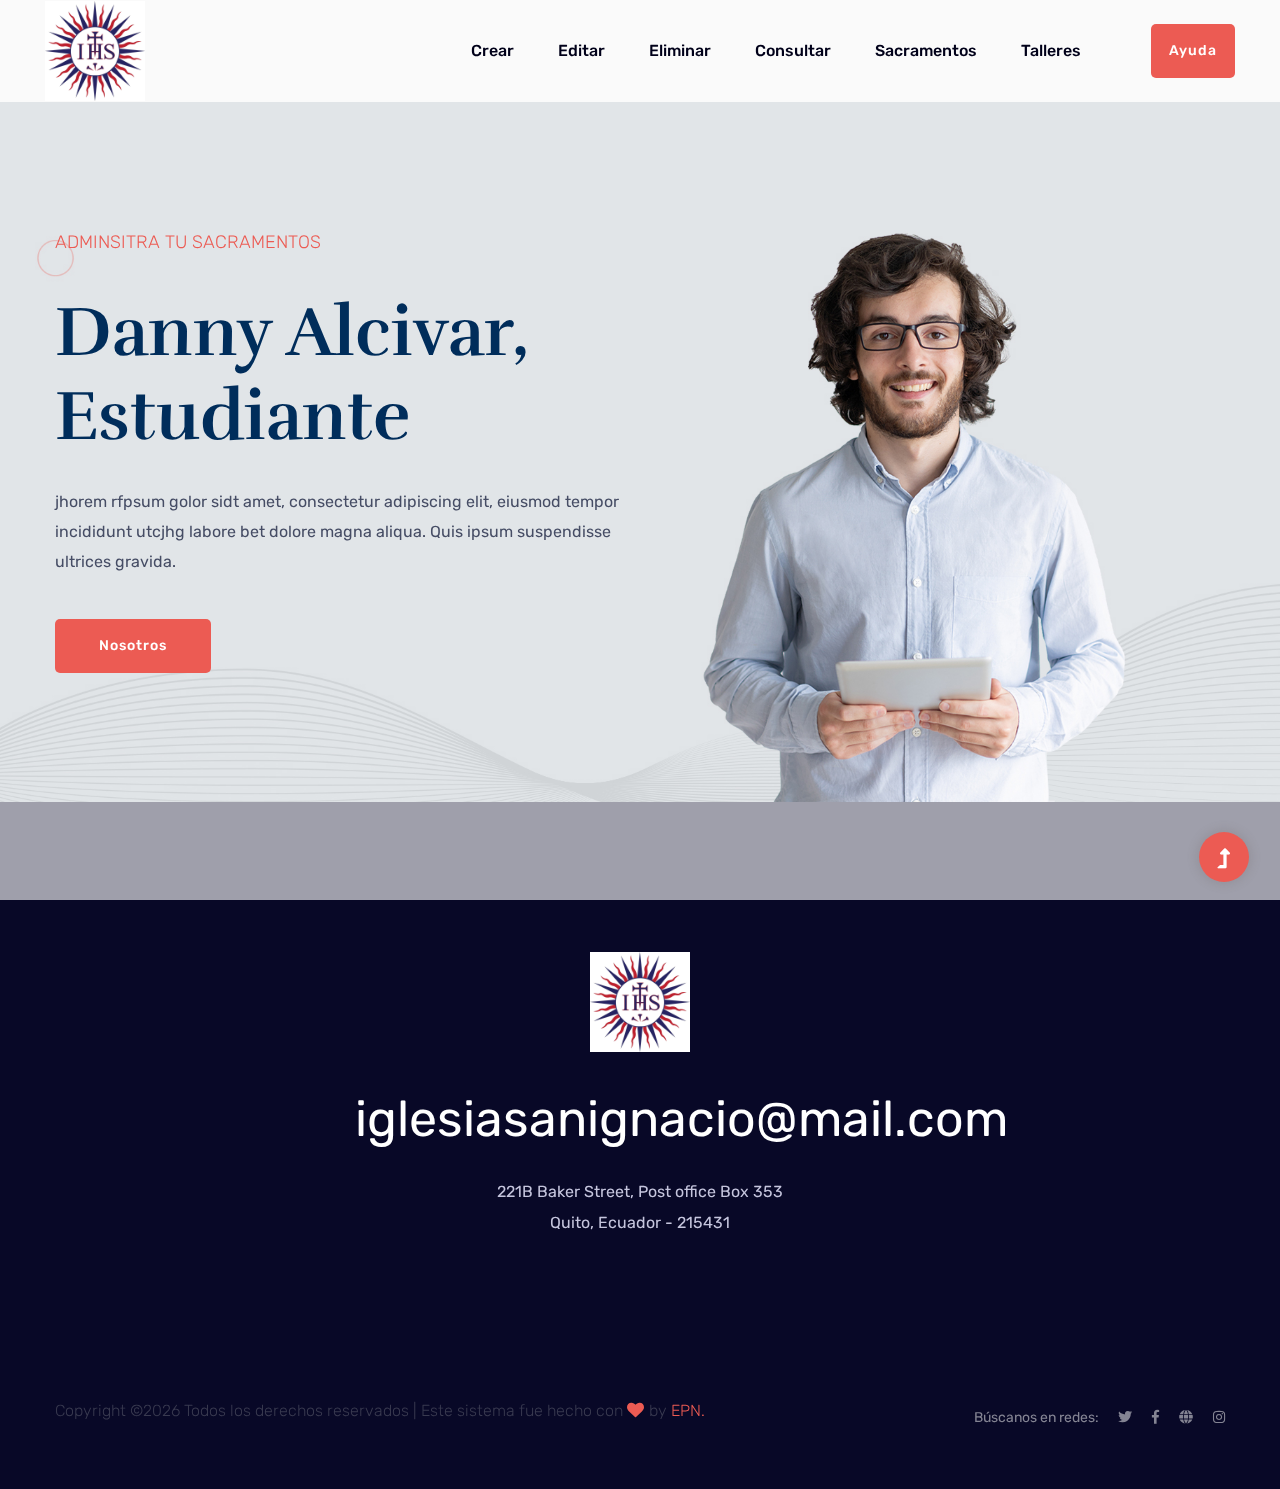
<file: Front-End/index.html>
<!doctype html>
<html class="no-js" lang="zxx">
    <head>
        <meta charset="utf-8">
        <meta http-equiv="x-ua-compatible" content="ie=edge">
        <title>San Ignacio Loyola  </title>
        <meta name="description" content="">
        <meta name="viewport" content="width=device-width, initial-scale=1">

        <!--Icono-->
		<link rel="shortcut icon" type="image/x-icon" href="assets/img/favicon.ico">

		<!-- CSS  -->
            <link rel="stylesheet" href="assets/css/bootstrap.min.css">
            <link rel="stylesheet" href="assets/css/animate.min.css">
            <link rel="stylesheet" href="assets/css/fontawesome-all.min.css">
            <link rel="stylesheet" href="assets/css/slick.css">
            <link rel="stylesheet" href="assets/css/style.css">
   </head>

   <body>
    <!-- Cargando... -->
    <div id="preloader-active">
        <div class="preloader d-flex align-items-center justify-content-center">
            <div class="preloader-inner position-relative">
                <div class="preloader-circle"></div>
                <div class="preloader-img pere-text">
                    <img src="assets/img/logo/loder.jpg" alt="">
                </div>
            </div>
        </div>
    </div>
    <!-- Preloader Start -->
    <header>
        <!-- Barra de títulos  -->
        <div class="header-area">
                <div class="main-header  header-sticky">
                    <div class="container-fluid">
                        <div class="row align-items-center">
                            <!-- Logo -->
                            <div class="col-xl-2 col-lg-2 col-md-1">
                                <div class="logo">
                                    <a href="index.html"><img src="assets/img/logo/logo.jpg" alt="" style="width: 100px; height: auto;"></a>
                                </div>
                            </div>
                            <div class="col-xl-10 col-lg-10 col-md-10">
                                <div class="menu-main d-flex align-items-center justify-content-end">
                                    <!-- Menu -->
                                    <div class="main-menu f-right d-none d-lg-block">
                                        <nav> 
                                            <ul id="navigation">
                                                <li><a href="#">Crear</a>
                                                    <ul class="submenu">
                                                        <li><a href="form_2-Crear-Funcionario.html">Funcionario</a></li>
                                                        <li><a href="form_1-Crear-Estudiante.html">Alumno</a></li>
                                                        <li><a href="index.html">Sacramento</a></li>
                                                        <li><a href="index.html">Taller</a></li>
                                                    </ul>
                                                </li>
                                                <li><a href="#">Editar</a>
                                                    <ul class="submenu">
                                                        <li><a href="form_2-Edit-Funcionario.html">Funcionario</a></li>
                                                        <li><a href="form_1-Edit-Estudiante.html">Alumno</a></li>
                                                        <li><a href="index.html">Sacramento</a></li>
                                                        <li><a href="index.html">Taller</a></li>
                                                    </ul>
                                                </li>
                                                <li><a href="#">Eliminar</a>
                                                    <ul class="submenu">
                                                        <li><a href="form_2-Eliminar-Funcionario.html">Funcionario</a></li>
                                                        <li><a href="form_1-Eliminar-Estudiante.html">Alumno</a></li>
                                                        <li><a href="index.html">Sacramento</a></li>
                                                        <li><a href="index.html">Taller</a></li>
                                                    </ul>
                                                </li>
                                                <li><a href="#">Consultar</a>
                                                    <ul class="submenu">
                                                        <li><a href="form_2-Consultar-Funcionario.html">Funcionario</a></li>
                                                        <li><a href="form_1-Consultar-Estudiante.html">Alumno</a></li>
                                                        <li><a href="index.html">Sacramento</a></li>
                                                        <li><a href="index.html">Taller</a></li>
                                                    </ul>
                                                </li>
                                                
                                                <li><a href="#">Sacramentos</a>
                                                    <ul class="submenu">
                                                        <li><a href="form_Bautizo.html">Bautizo</a></li>
                                                        <li><a href="index.html">Catequesis</a></li>
                                                        <li><a href="index.html">Confirmación</a></li>
                                                        <li><a href="index.html">Matrimonio</a></li>
                                                    </ul>
                                                </li>
                                                <li><a href="#">Talleres</a>
                                                    <ul class="submenu">
                                                        <li><a href="index.html">Álgebra</a></li>
                                                        <li><a href="index.html">Inglés</a></li>
                                                        <li><a href="index.html">Física</a></li>
                                                        <li><a href="index.html">Música</a></li>
                                                    </ul>
                                                </li>
                                            </ul>
                                        </nav>
                                    </div>
                                    <div class="header-right-btn f-right d-none d-xl-block ml-20">
                                        <a href="login.html" class="btn header-btn">Ayuda</a>
                                    </div>
                                </div>
                            </div>   
                        </div>
                    </div>
                </div>
        </div>
        <!-- Header End -->
    </header>

    <main>

        <!-- slider Area Start-->
        <div class="slider-area ">
            <div class="slider-active">
                <!-- Single Slider -->
                <div class="single-slider slider-height d-flex align-items-center">
                    <div class="container">
                        <div class="row">
                            <div class="col-xl-6 col-lg-6 col-md-8">
                                <div class="hero__caption">
                                    <span data-animation="fadeInUp" data-delay=".4s">Adminsitra tu sacramentos</span>
                                    <h1 data-animation="fadeInUp" data-delay=".6s">Danny Alcivar, Estudiante</h1>
                                    <P data-animation="fadeInUp" data-delay=".8s" >jhorem rfpsum golor sidt amet, consectetur adipiscing elit, eiusmod tempor incididunt utcjhg labore bet dolore magna aliqua. Quis ipsum suspendisse ultrices gravida.</P>
                                    <!-- Hero-btn -->
                                    <div class="hero__btn">
                                        <a href="http://www.sanignacioloyola.com/index.php" class="btn hero-btn"  data-animation="fadeInLeft" data-delay=".8s">Nosotros</a>
                                    </div>
                                </div>
                            </div>
                        </div>
                    </div>
                </div>
                <!-- Single Slider -->
                <div class="single-slider slider-height2  d-flex align-items-center">
                    <div class="container">
                        <div class="row">
                            <div class="col-xl-6 col-lg-6 col-md-8">
                                <div class="hero__caption">
                                    <span data-animation="fadeInUp" data-delay=".4s">Se parte de nuestra parroquia.</span>
                                    <h1 data-animation="fadeInUp" data-delay=".6s">Iglesia San Ignacio Loyola</h1>
                                    <P data-animation="fadeInUp" data-delay=".8s" >jhorem rfpsum golor sidt amet, consectetur adipiscing elit, eiusmod tempor incididunt utcjhg labore bet dolore magna aliqua. Quis ipsum suspendisse ultrices gravida.</P>
                                    <!-- Hero-btn -->
                                    <div class="hero__btn">
                                        <a href="http://www.sanignacioloyola.com/index.php" class="btn hero-btn"  data-animation="fadeInLeft" data-delay=".8s">Nosotros</a>
                                    </div>
                                </div>
                            </div>
                        </div>
                    </div>
                </div>
            </div>
        </div>
        <!-- slider Area End-->

      
 

    </main>
    <footer>
        <!-- Footer Start-->
        <div class="footer-area">
            <div class="container">
               <div class="footer-top footer-padding">
                   <div class="row justify-content-center">
                       <div class="col-lg-6">
                            <div class="footer-top-cap text-center">
                                <img src="assets/img/logo/logo.jpg" alt="" style="width: 100px; height: auto;">
                                <span><a href="#">iglesiasanignacio@mail.com</a></span>
                                <p>221B Baker Street, Post office Box 353 </p>
                                <p>Quito, Ecuador - 215431</p>
                            </div>
                       </div>
                   </div>
               </div>
                <div class="footer-bottom">
                    <div class="row d-flex justify-content-between align-items-center">
                        <div class="col-xl-9 col-lg-8">
                            <div class="footer-copy-right">
                                <p><!-- Link back to Colorlib can't be removed. Template is licensed under CC BY 3.0. -->
  Copyright &copy;<script>document.write(new Date().getFullYear());</script> Todos los derechos reservados | Este sistema fue hecho con <i class="fa fa-heart" aria-hidden="true"></i> by <a href="https://www.epn.edu.ec/" target="_blank">EPN.</a>
  <!-- Link back to Colorlib can't be removed. Template is licensed under CC BY 3.0. --></p>
                            </div>
                        </div>
                        <div class="col-xl-3 col-lg-4">
                            <!-- Footer Social -->
                            <div class="footer-social f-right">
                                <a>Búscanos en redes: </a>
                                <a href="#"><i class="fab fa-twitter"></i></a>
                                <a href="#"><i class="fab fa-facebook-f"></i></a>
                                <a href="#"><i class="fas fa-globe"></i></a>
                                <a href="#"><i class="fab fa-instagram"></i></a>
                            </div>
                        </div>
                    </div>
               </div>
            </div>
        </div>
        <!-- Footer End-->
    </footer>
    <!-- Scroll Up -->
    <div id="back-top" >
        <a title="Go to Top" href="#"> <i class="fas fa-level-up-alt"></i></a>
    </div>

    <!-- JS here -->
		<!-- All JS Custom Plugins Link Here here -->
        <script src="./assets/js/vendor/modernizr-3.5.0.min.js"></script>
		<!-- Jquery, Popper, Bootstrap -->
		<script src="./assets/js/vendor/jquery-1.12.4.min.js"></script>
        <script src="./assets/js/popper.min.js"></script>
        <script src="./assets/js/bootstrap.min.js"></script>
	    <!-- Jquery Mobile Menu -->
        <script src="./assets/js/jquery.slicknav.min.js"></script>

		<!-- Jquery Slick , Owl-Carousel Plugins -->
        <script src="./assets/js/owl.carousel.min.js"></script>
        <script src="./assets/js/slick.min.js"></script>
		<!-- One Page, Animated-HeadLin -->
        <script src="./assets/js/wow.min.js"></script>
		<script src="./assets/js/animated.headline.js"></script>
        <script src="./assets/js/jquery.magnific-popup.js"></script>

		<!-- Nice-select, sticky -->
        <script src="./assets/js/jquery.nice-select.min.js"></script>
		<script src="./assets/js/jquery.sticky.js"></script>
        
        <!-- contact js -->
        <script src="./assets/js/contact.js"></script>
        <script src="./assets/js/jquery.form.js"></script>
        <script src="./assets/js/jquery.validate.min.js"></script>
        <script src="./assets/js/mail-script.js"></script>
        <script src="./assets/js/jquery.ajaxchimp.min.js"></script>
        
		<!-- Jquery Plugins, main Jquery -->	
        <script src="./assets/js/plugins.js"></script>
        <script src="./assets/js/main.js"></script>
        
    </body>
</html>
</file>
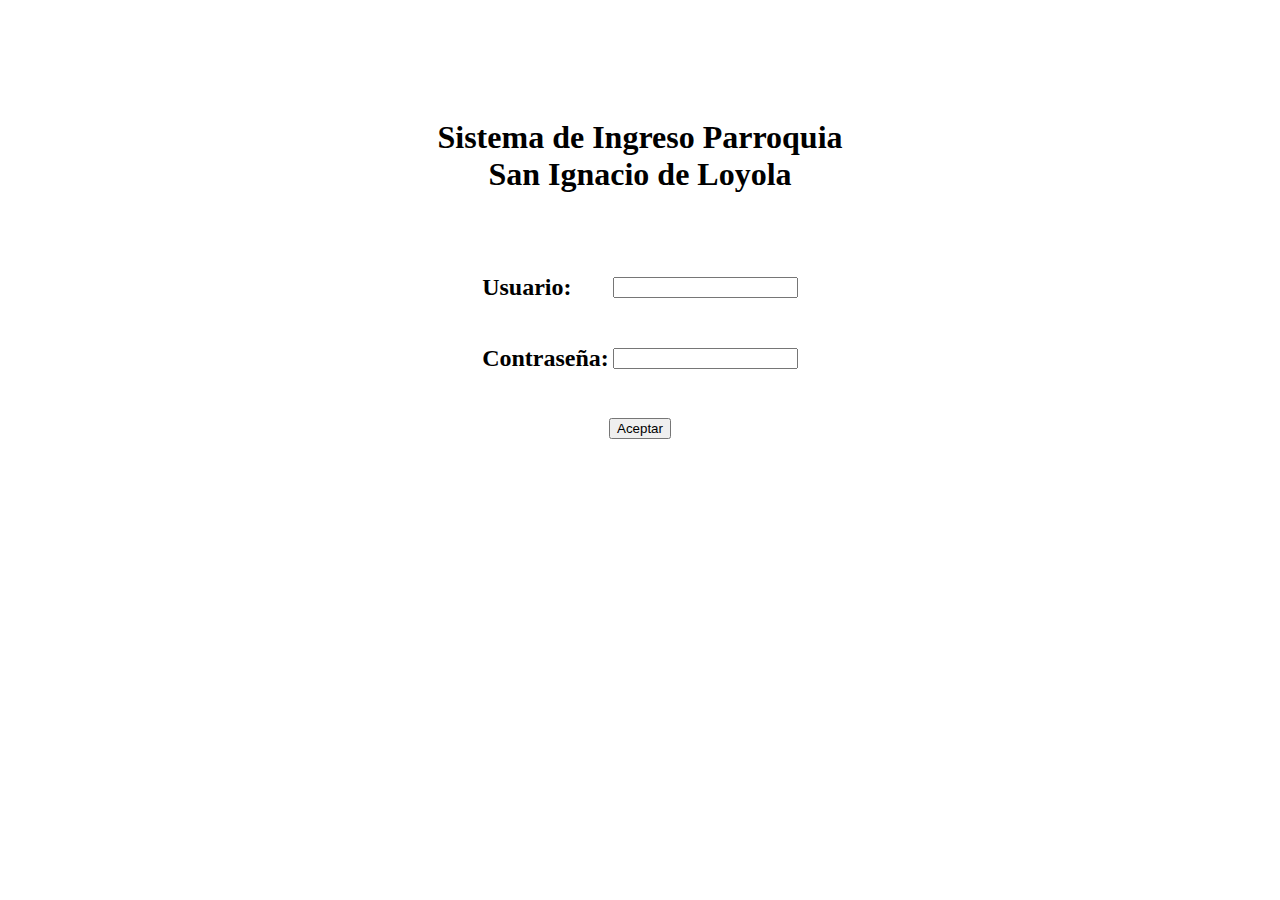
<file: formulario1.html>
<!doctype html>
<html>
<head>
<meta charset="utf-8">
<title>Documento sin título</title>
<style>
	h1{
		text-align:center;
	}


	.validado{
		font-size:18px;
		color:#0C3;
		font-weight:bold;
	}


</style>
</head>
<body>
<br>
<br>
<br>
<br>
<br>
<center>
<h1>Sistema de Ingreso Parroquia <br>
San Ignacio de Loyola</h1>
</center>
<br>
<form action="validacion.php" method="post" name="datos_usuario" id="datos_usuario">
  <table width="15%" align="center">
    <tr>
      <td><h2>Usuario:</h2></td>
      <td><label for="nombre_usuario"></label>
      <input type="text" name="nombre_usuario" id="nombre_usuario"></td>
    </tr>
    <tr>
      <td><h2>Contraseña:</h2></td>
      <td><label for="edad_usuario"></label>
      <input type="text" name="edad_usuario" id="edad_usuario"></td>
    </tr>
<br>
    <tr>
      <td>&nbsp;</td>
      <td>&nbsp;</td>
    </tr>
    <tr>
      <td colspan="2" align="center"><input type="submit" name="enviando" id="enviando" value="Aceptar"></td>
    </tr>
  </table>
</form>



</body>
</html>
</file>
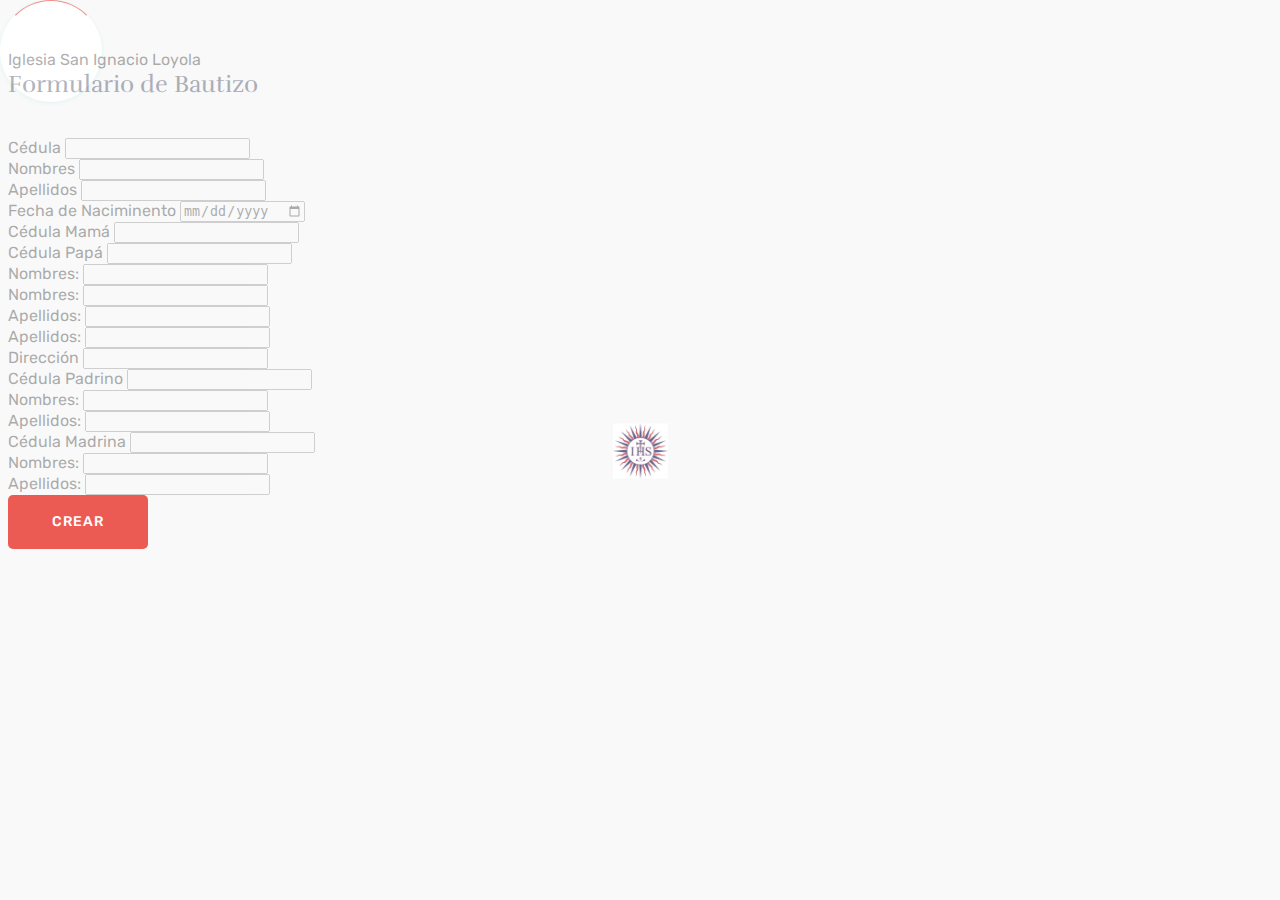
<file: Front-End/form_Bautizo.html>
<!DOCTYPE html>
<html lang="en">
<head>
    <meta charset="UTF-8">
    <meta name="viewport" content="width=device-width, initial-scale=1.0">
    <title>HOME</title>

    <!--Boostrap css-->
    <script src="jquery.js"></script>
    <link rel="stylesheet" href="assets/css/style.css">
    <link rel="stylesheet" href="https://stackpath.bootstrapcdn.com/bootstrap/4.5.0/css/bootstrap.min.css" integrity="sha384-9aIt2nRpC12Uk9gS9baDl411NQApFmC26EwAOH8WgZl5MYYxFfc+NcPb1dKGj7Sk" crossorigin="anonymous">
</head>
<body>


    <div id="preloader-active">
        <div class="preloader d-flex align-items-center justify-content-center">
            <div class="preloader-inner position-relative">
                <div class="preloader-circle"></div>
                <div class="preloader-img pere-text">
                    <img src="assets/img/logo/loder.jpg" alt="">
                </div>
            </div>
        </div>
      </div>


    <div class="container" style="margin-top: 50px; margin-bottom: 50px;" id="sala">

        <div>Iglesia San Ignacio Loyola</div>
        <div><h2>Formulario de Bautizo</h2></div>
        <br>

        <!--Inicio -->
        <form class="was-validated">
            <div class="form-row">
             
                <div class="form-group col-md-6">
                    <label for="validationCI">Cédula</label>
                    <input class="form-control is-invalid"  type="text" id="validationCI" required></input>    

                    <div class="form-row">
                        <!--Nombre-->
                        <div class="form-group col-md-6" style="margin-bottom: 0px;">
                                <label for="inputName">Nombres</label>
                                <input type="text" class="form-control" id="inputName" required>
                        </div>
                        <!--Apellido-->
                        <div class="form-group col-md-6" style="margin-bottom: 0px;">
                            <label for="inputlastName">Apellidos</label>
                            <input type="email" class="form-control" id="inputlastName" required>
                        </div>
                
                        <!--Fecha de Naciminento-->
                        <div class="form-group col" style="margin-bottom: 0px;">
                            <label for="inputFecha">Fecha de Naciminento</label>
                            <input type="date" class="form-control" id="inputFecha" required>
                        </div>

                    </div>

                </div>

                <div class="form-group col-md-6">
                    <div class="row">
                        <div class="col">
                            <label for="validationCI">Cédula Mamá</label>
                            <input class="form-control is-invalid"  type="text" id="validationCI" required></input>            
                        </div>
                        <div class="col">
                            <label for="validationCI">Cédula Papá</label>
                            <input class="form-control is-invalid"  type="text" id="validationCI" required></input>    
                        </div>
                    </div>
                    <div class="row">
                        <div class="col">
                            <label for="validationCI">Nombres: </label>
                            <input class="form-control is-invalid"  type="text" id="validationCI" required></input>            
                        </div>
                        <div class="col">
                            <label for="validationCI">Nombres: </label>
                            <input class="form-control is-invalid"  type="text" id="validationCI" required></input>    
                        </div>
                    </div>
                    <div class="row">
                        <div class="col">
                            <label for="validationCI">Apellidos: </label>
                            <input class="form-control is-invalid"  type="text" id="validationCI" required></input>            
                        </div>
                        <div class="col">
                            <label for="validationCI">Apellidos: </label>
                            <input class="form-control is-invalid"  type="text" id="validationCI" required></input>    
                        </div>
                    </div>
                  
                    
                </div>
               
            </div>

            
            <div class="row">
                <!--Dirección-->
                <div class="form-group col">
                    <label for="validationDIR">Dirección</label>
                    <input class="form-control is-invalid"  type="text" id="validationDIR" required></input>    
                </div>
            </div>

            <div class="form-row">
            <!--Cedula Padrino -->
            <div class="form-group col-md-4">
                <label for="inputState">Cédula Padrino</label>
                <input type="text" class="form-control is-invalid" id="inputState" required>
            </div>
            
             <!--Nombre Padrino-->
              <div class="form-group col-md-4">
                <label for="inputProfes">Nombres:</label>
                <input type="text" class="form-control is-invalid" id="inputProfes" required>
              </div>

            <!--Apellidos Padrino-->
              <div class="form-group col-md-4">
                <label for="inputProfes">Apellidos:</label>
                <input type="text" class="form-control is-invalid" id="inputProfes" required>
              </div>

            </div>

             <div class="form-row">
            <!--Cedula Padrino -->
            <div class="form-group col-md-4">
                    <label for="inputState">Cédula Madrina</label>
                    <input type="text" class="form-control is-invalid" id="inputState" required>
                </div>
                
                <!--Nombre Padrino-->
                <div class="form-group col-md-4">
                <label for="inputProfes">Nombres:</label>
                <input type="text" class="form-control is-invalid" id="inputProfes" required>
                </div>

            <!--Apellidos Padrino-->
                <div class="form-group col-md-4">
                <label for="inputProfes">Apellidos:</label>
                <input type="text" class="form-control is-invalid" id="inputProfes" required>
                </div>

            </div>
           
            <div class="card-body d-flex justify-content-between align-items-center">
                <button class="btn btn-primary" type="submit">CREAR</button>
            </div>

          </form>

        <!--Fin-->

    
    </div> 



    <!--Boostrap JS-->
    <script src="https://code.jquery.com/jquery-3.5.1.slim.min.js" integrity="sha384-DfXdz2htPH0lsSSs5nCTpuj/zy4C+OGpamoFVy38MVBnE+IbbVYUew+OrCXaRkfj" crossorigin="anonymous"></script>
    <script src="https://cdn.jsdelivr.net/npm/popper.js@1.16.0/dist/umd/popper.min.js" integrity="sha384-Q6E9RHvbIyZFJoft+2mJbHaEWldlvI9IOYy5n3zV9zzTtmI3UksdQRVvoxMfooAo" crossorigin="anonymous"></script>
    <script src="https://stackpath.bootstrapcdn.com/bootstrap/4.5.0/js/bootstrap.min.js" integrity="sha384-OgVRvuATP1z7JjHLkuOU7Xw704+h835Lr+6QL9UvYjZE3Ipu6Tp75j7Bh/kR0JKI" crossorigin="anonymous"></script>

        <!-- Jquery, Popper, Bootstrap -->
    <script src="./assets/js/vendor/jquery-1.12.4.min.js"></script>
    
        <!-- Jquery Plugins, main Jquery -->	
    <script src="./assets/js/main.js"></script>
    
</body>
</html>
</file>
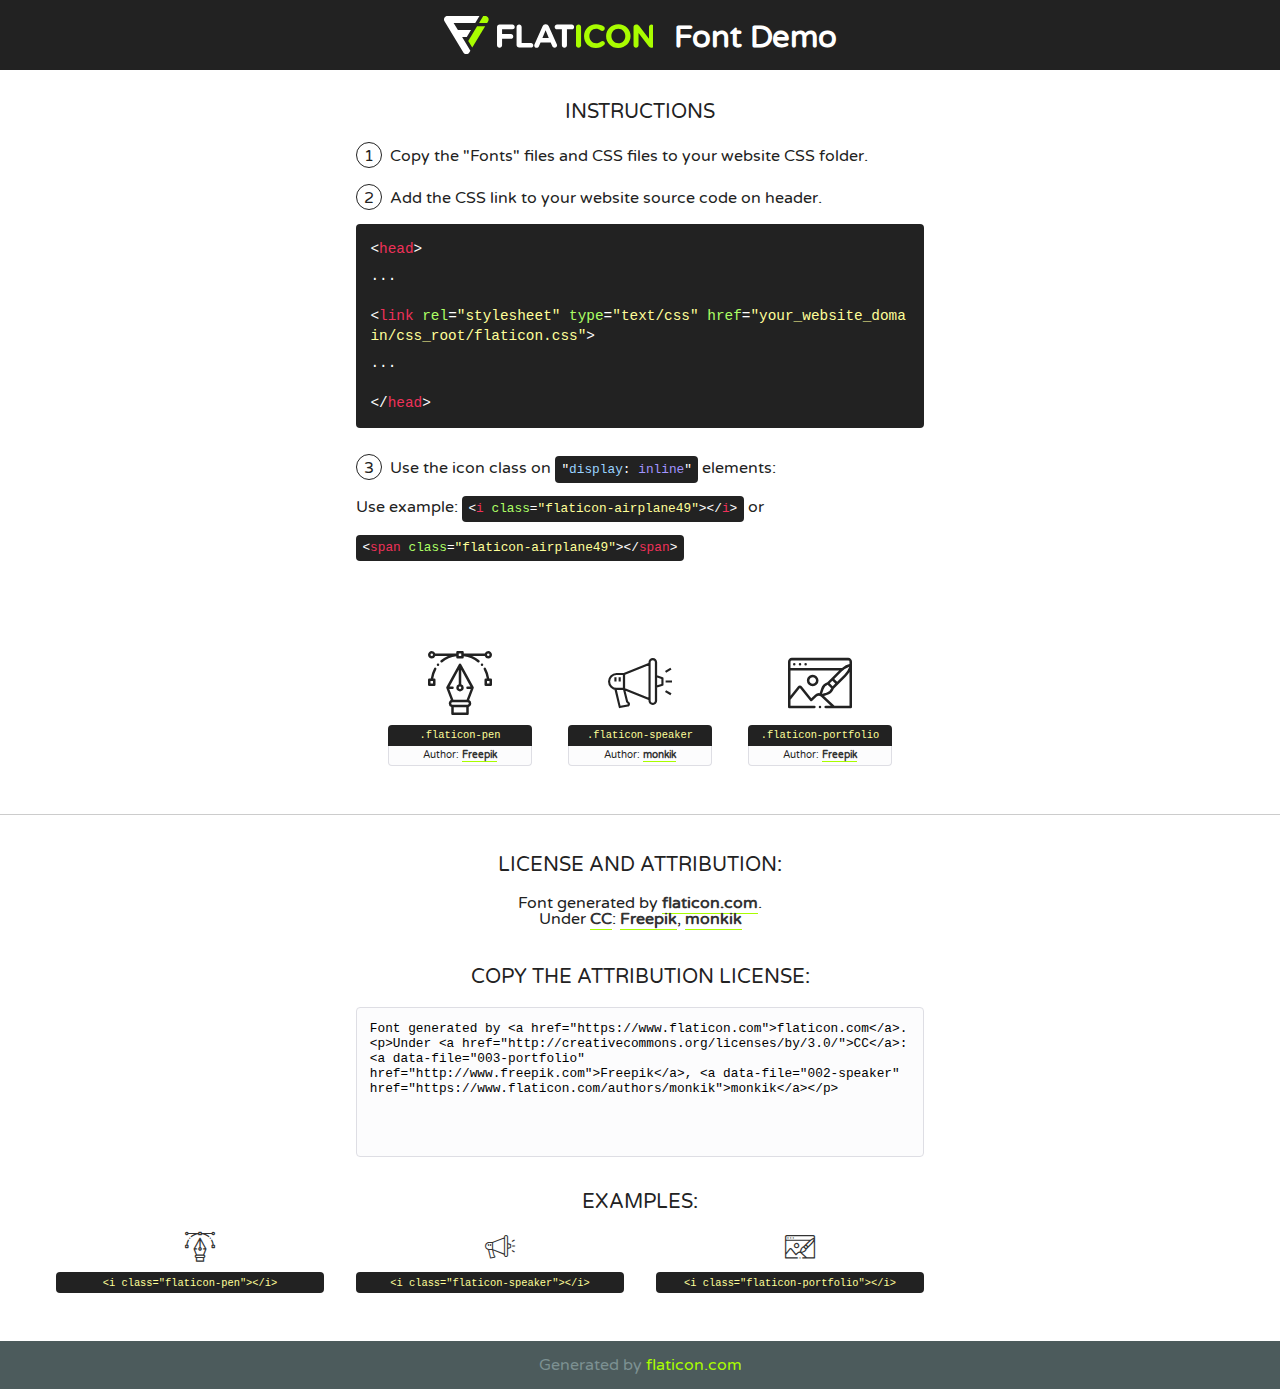
<file: Front-End/assets/fonts/flaticon.html>
<!DOCTYPE html>
<!--
  Flaticon icon font: Flaticon
  Creation date: 30/03/2020 06:48
-->
<html>
<!DOCTYPE html>
<html>

<head>
    <title>Flaticon WebFont</title>
    <link href="http://fonts.googleapis.com/css?family=Varela+Round" rel="stylesheet" type="text/css" />
    <link rel="stylesheet" type="text/css" href="flaticon.css">
    <meta charset="UTF-8">
    <style>
    html, body, div, span, applet, object, iframe,
    h1, h2, h3, h4, h5, h6, p, blockquote, pre,
    a, abbr, acronym, address, big, cite, code,
    del, dfn, em, img, ins, kbd, q, s, samp,
    small, strike, strong, sub, sup, tt, var,
    b, u, i, center,
    dl, dt, dd, ol, ul, li,
    fieldset, form, label, legend,
    table, caption, tbody, tfoot, thead, tr, th, td,
    article, aside, canvas, details, embed, 
    figure, figcaption, footer, header, hgroup, 
    menu, nav, output, ruby, section, summary,
    time, mark, audio, video {
        margin: 0;
        padding: 0;
        border: 0;
        font-size: 100%;
        font: inherit;
        vertical-align: baseline;
    }
    /* HTML5 display-role reset for older browsers */
    article, aside, details, figcaption, figure, 
    footer, header, hgroup, menu, nav, section {
        display: block;
    }
    body {
        line-height: 1;
    }
    ol, ul {
        list-style: none;
    }
    blockquote, q {
        quotes: none;
    }
    blockquote:before, blockquote:after,
    q:before, q:after {
        content: '';
        content: none;
    }
    table {
        border-collapse: collapse;
        border-spacing: 0;
    }
    body {
        font-family: 'Varela Round', Helvetica, Arial, sans-serif;
        font-size: 16px;
        color: #222;
    }
    a {
        color: #333;
        border-bottom: 1px solid #a9fd00;
        font-weight: bold;
        text-decoration: none;
    }
    * {
        -moz-box-sizing: border-box;
        -webkit-box-sizing: border-box;
        box-sizing: border-box;
        margin: 0;
        padding: 0;
    }
    [class^="flaticon-"]:before, [class*=" flaticon-"]:before, [class^="flaticon-"]:after, [class*=" flaticon-"]:after {
        font-family: Flaticon;
        font-size: 30px;
        font-style: normal;
        margin-left: 20px;
        color: #333;
    }
    .wrapper {
        max-width: 600px;
        margin: auto;
        padding: 0 1em;
    }
    .title {
        font-size: 1.25em;
        text-align: center;
        margin-bottom: 1em;
        text-transform: uppercase;
    }
    header {
        text-align: center;
        background-color: #222;
        color: #fff;
        padding: 1em;
    }
    header .logo {
        width: 210px;
        height: 38px;
        display: inline-block;
        vertical-align: middle;
        margin-right: 1em;
        border: none;
    }
    header strong {
        font-size: 1.95em;
        font-weight: bold;
        vertical-align: middle;
        margin-top: 5px;
        display: inline-block;
    }
    .demo {
        margin: 2em auto;
        line-height: 1.25em;
    }
    .demo ul li {
        margin-bottom: 1em;
    }
    .demo ul li .num {
        color: #222;
        border-radius: 20px;
        display: inline-block;
        width: 26px;
        padding: 3px;
        height: 26px;
        text-align: center;
        margin-right: 0.5em;
        border: 1px solid #222;
    }
    .demo ul li code {
        background-color: #222;
        border-radius: 4px;
        padding: 0.25em 0.5em;
        display: inline-block;
        color: #fff;
        font-family: Consolas,Monaco,Lucida Console,Liberation Mono,DejaVu Sans Mono,Bitstream Vera Sans Mono,Courier New, monospace;
        font-weight: lighter;
        margin-top: 1em;
        font-size: 0.8em;
        word-break: break-all;
    }
    .demo ul li code.big {
        padding: 1em;
        font-size: 0.9em;
    }
    .demo ul li code .red {
        color: #EF3159;
    }
    .demo ul li code .green {
        color: #ACFF65;
    }
    .demo ul li code .yellow {
        color: #FFFF99;
    }
    .demo ul li code .blue {
        color: #99D3FF;
    }
    .demo ul li code .purple {
        color: #A295FF;
    }
    .demo ul li code .dots {
        margin-top: 0.5em;
        display: block;
    }
    #glyphs {
        border-bottom: 1px solid #ccc;
        padding: 2em 0;
        text-align: center;
    }
    .glyph {
        display: inline-block;
        width: 9em;
        margin: 1em;
        text-align: center;
        vertical-align: top;
        background: #FFF;
    }
    .glyph .glyph-icon {
        padding: 10px;
        display: block;
        font-family:"Flaticon";
        font-size: 64px;
        line-height: 1;
    }
    .glyph .glyph-icon:before {
        font-size: 64px;
        color: #222;
        margin-left: 0;
    }
    .class-name {
        font-size: 0.65em;
        background-color: #222;
        color: #fff;
        border-radius: 4px 4px 0 0;
        padding: 0.5em;
        color: #FFFF99;
        font-family: Consolas,Monaco,Lucida Console,Liberation Mono,DejaVu Sans Mono,Bitstream Vera Sans Mono,Courier New, monospace;
    }
    .author-name {
        font-size: 0.6em;
        background-color: #fcfcfd;
        border: 1px solid #DEDEE4;
        border-top: 0;
        border-radius: 0 0 4px 4px;
        padding: 0.5em;
    }
    .class-name:last-child {
        font-size: 10px;
        color:#888;
    }
    .class-name:last-child a {
        font-size: 10px;
        color:#555;
    }
    .class-name:last-child a:hover {
        color:#a9fd00;
    }
    .glyph > input {
        display: block;
        width: 100px;
        margin: 5px auto;
        text-align: center;
        font-size: 12px;
        cursor: text;
    }
    .glyph > input.icon-input {
        font-family:"Flaticon";
        font-size: 16px;
        margin-bottom: 10px;
    }
    .attribution .title {
        margin-top: 2em;
    }
    .attribution textarea {
        background-color: #fcfcfd;
        padding: 1em;
        border: none;
        box-shadow: none;
        border: 1px solid #DEDEE4;
        border-radius: 4px;
        resize: none;
        width: 100%;
        height: 150px;
        font-size: 0.8em;
        font-family: Consolas,Monaco,Lucida Console,Liberation Mono,DejaVu Sans Mono,Bitstream Vera Sans Mono,Courier New, monospace;
        -webkit-appearance: none;
    }
    .iconsuse {
        margin: 2em auto;
        text-align: center;
        max-width: 1200px;
    }
    .iconsuse:after {
        content: '';
        display: table;
        clear: both;
    }
    .iconsuse .image {
        float: left;
        width: 25%;
        padding: 0 1em;
    }
    .iconsuse .image p {
        margin-bottom: 1em;
    }
    .iconsuse .image span {
        display: block;
        font-size: 0.65em;
        background-color: #222;
        color: #fff;
        border-radius: 4px;
        padding: 0.5em;
        color: #FFFF99;
        margin-top: 1em;
        font-family: Consolas,Monaco,Lucida Console,Liberation Mono,DejaVu Sans Mono,Bitstream Vera Sans Mono,Courier New, monospace;
    }
    #footer {
        text-align: center;
        background-color: #4C5B5C;
        color: #7c9192;
        padding: 1em;
    }
    #footer a {
        border: none;
        color: #a9fd00;
        font-weight: normal;
    }
    @media (max-width: 960px) {
        .iconsuse .image {
            width: 50%;
        }
    }
    @media (max-width: 560px) {
        .iconsuse .image {
            width: 100%;
        }
    }
    </style>
</head>

<body class="characters-off">

    <header>
        <a href="https://www.flaticon.com" target="_blank" class="logo">
            <svg version="1.1" xmlns="http://www.w3.org/2000/svg" xmlns:xlink="http://www.w3.org/1999/xlink" xmlns:a="http://ns.adobe.com/AdobeSVGViewerExtensions/3.0/" viewBox="0 0 560.875 102.036" enable-background="new 0 0 560.875 102.036" xml:space="preserve">
                <defs>
                </defs>
                <g>
                    <g class="letters">
                        <path fill="#ffffff" d="M141.596,29.675c0-3.777,2.985-6.767,6.764-6.767h34.438c3.426,0,6.15,2.728,6.15,6.15
                        c0,3.43-2.724,6.149-6.15,6.149h-27.674v13.091h23.719c3.429,0,6.151,2.724,6.151,6.15c0,3.43-2.723,6.149-6.151,6.149h-23.719
                        v17.574c0,3.773-2.986,6.761-6.764,6.761c-3.779,0-6.764-2.989-6.764-6.761V29.675z"></path>
                        <path fill="#ffffff" d="M193.844,29.149c0-3.781,2.985-6.767,6.764-6.767c3.776,0,6.763,2.985,6.763,6.767v42.957h25.039
                        c3.426,0,6.149,2.726,6.149,6.153c0,3.425-2.723,6.15-6.149,6.15h-31.802c-3.779,0-6.764-2.986-6.764-6.768V29.149z"></path>
                        <path fill="#ffffff" d="M241.891,75.71l21.438-48.407c1.492-3.341,4.215-5.357,7.906-5.357h0.792
                        c3.686,0,6.323,2.017,7.815,5.357l21.439,48.407c0.436,0.967,0.701,1.845,0.701,2.723c0,3.602-2.809,6.501-6.414,6.501
                        c-3.161,0-5.269-1.845-6.499-4.655l-4.132-9.661h-27.059l-4.301,10.102c-1.144,2.631-3.426,4.214-6.237,4.214
                        c-3.517,0-6.24-2.81-6.24-6.325C241.1,77.64,241.451,76.677,241.891,75.71z M279.932,58.666l-8.521-20.297l-8.526,20.297H279.932
                        z"></path>
                        <path fill="#ffffff" d="M314.864,35.387H301.86c-3.429,0-6.239-2.813-6.239-6.238c0-3.429,2.811-6.24,6.239-6.24h39.533
                        c3.426,0,6.237,2.811,6.237,6.24c0,3.425-2.811,6.238-6.237,6.238h-13.001v42.785c0,3.773-2.99,6.761-6.764,6.761
                        c-3.779,0-6.764-2.989-6.764-6.761V35.387z"></path>
                        <path fill="#A9FD00" d="M352.615,29.149c0-3.781,2.985-6.767,6.767-6.767c3.774,0,6.761,2.985,6.761,6.767v49.024
                        c0,3.773-2.987,6.761-6.761,6.761c-3.781,0-6.767-2.989-6.767-6.761V29.149z"></path>
                        <path fill="#A9FD00" d="M374.132,53.836v-0.179c0-17.481,13.178-31.801,32.065-31.801c9.22,0,15.459,2.458,20.557,6.238
                        c1.402,1.054,2.637,2.985,2.637,5.357c0,3.692-2.985,6.59-6.681,6.59c-1.845,0-3.071-0.702-4.044-1.319
                        c-3.776-2.813-7.729-4.393-12.562-4.393c-10.364,0-17.831,8.611-17.831,19.154v0.173c0,10.542,7.291,19.329,17.831,19.329
                        c5.715,0,9.492-1.756,13.359-4.834c1.049-0.874,2.458-1.491,4.039-1.491c3.429,0,6.325,2.813,6.325,6.236
                        c0,2.106-1.056,3.78-2.282,4.834c-5.539,4.834-12.036,7.733-21.878,7.733C387.572,85.464,374.132,71.493,374.132,53.836z"></path>
                        <path fill="#A9FD00" d="M433.009,53.836v-0.179c0-17.481,13.79-31.801,32.766-31.801c18.981,0,32.592,14.143,32.592,31.628v0.173
                        c0,17.483-13.785,31.807-32.769,31.807C446.625,85.464,433.009,71.32,433.009,53.836z M484.224,53.836v-0.179
                        c0-10.539-7.725-19.326-18.626-19.326c-10.893,0-18.449,8.611-18.449,19.154v0.173c0,10.542,7.73,19.329,18.626,19.329
                        C476.676,72.986,484.224,64.378,484.224,53.836z"></path>
                        <path fill="#A9FD00" d="M506.233,29.321c0-3.774,2.99-6.763,6.767-6.763h1.401c3.252,0,5.183,1.583,7.029,3.953l26.093,34.265
                        V29.059c0-3.692,2.99-6.677,6.681-6.677c3.683,0,6.671,2.985,6.671,6.677v48.934c0,3.78-2.987,6.765-6.764,6.765h-0.436
                        c-3.257,0-5.188-1.581-7.034-3.953l-27.056-35.492v32.944c0,3.687-2.985,6.676-6.678,6.676c-3.683,0-6.673-2.989-6.673-6.676
                        V29.321z"></path>
                    </g>
                    <g class="insignia">
                        <path fill="#ffffff" d="M48.372,56.137h12.517l11.156-18.537H37.186L25.688,18.539h57.825L94.668,0H9.271
                        C5.925,0,2.842,1.801,1.198,4.716c-1.644,2.907-1.593,6.482,0.134,9.343l50.38,83.501c1.678,2.781,4.689,4.476,7.938,4.476
                        c3.246,0,6.257-1.695,7.935-4.476l2.898-4.804L48.372,56.137z"></path>
                        <g class="i">
                            <path fill="#A9FD00" d="M93.575,18.539h0.031v0.004l21.652,0.004l2.705-4.488c1.727-2.861,1.778-6.436,0.133-9.343
                            C116.454,1.801,113.371,0,110.026,0h-5.294L93.575,18.539z"></path>
                            <polygon fill="#A9FD00" points="88.291,27.356 64.725,66.486 75.519,84.404 109.942,27.356"></polygon>
                        </g>
                    </g>
                </g>
            </svg>
        </a>
        <strong>Font Demo</strong>
    </header>


    <section class="demo wrapper">

        <p class="title">Instructions</p>

        <ul>
            <li>
                <span class="num">1</span>Copy the "Fonts" files and CSS files to your website CSS folder.
            </li>
            <li>
                <span class="num">2</span>Add the CSS link to your website source code on header.
                <code class="big">
                    &lt;<span class="red">head</span>&gt;
                    <br/><span class="dots">...</span>
                    <br/>&lt;<span class="red">link</span> <span class="green">rel</span>=<span class="yellow">"stylesheet"</span> <span class="green">type</span>=<span class="yellow">"text/css"</span> <span class="green">href</span>=<span class="yellow">"your_website_domain/css_root/flaticon.css"</span>&gt;
                    <br/><span class="dots">...</span>
                    <br/>&lt;/<span class="red">head</span>&gt;
                </code>
            </li>

            <li>
                <p>
                    <span class="num">3</span>Use the icon class on <code>"<span class="blue">display</span>:<span class="purple"> inline</span>"</code> elements:
                    <br />
                    Use example: <code>&lt;<span class="red">i</span> <span class="green">class</span>=<span class="yellow">&quot;flaticon-airplane49&quot;</span>&gt;&lt;/<span class="red">i</span>&gt;</code> or <code>&lt;<span class="red">span</span> <span class="green">class</span>=<span class="yellow">&quot;flaticon-airplane49&quot;</span>&gt;&lt;/<span class="red">span</span>&gt;</code>
            </li>
        </ul>

    </section>




   <section id="glyphs">          
    
      
        <div class="glyph"><div class="glyph-icon flaticon-pen"></div>
            <div class="class-name">.flaticon-pen</div>
            <div class="author-name">Author: <a data-file="001-pen" href="http://www.freepik.com">Freepik</a> </div> 
        </div>        
        
        <div class="glyph"><div class="glyph-icon flaticon-speaker"></div>
            <div class="class-name">.flaticon-speaker</div>
            <div class="author-name">Author: <a data-file="002-speaker" href="https://www.flaticon.com/authors/monkik">monkik</a> </div> 
        </div>        
        
        <div class="glyph"><div class="glyph-icon flaticon-portfolio"></div>
            <div class="class-name">.flaticon-portfolio</div>
            <div class="author-name">Author: <a data-file="003-portfolio" href="http://www.freepik.com">Freepik</a> </div> 
        </div>        
        

    </section>



    <section class="attribution wrapper"   style="text-align:center;">

      <div class="title">License and attribution:</div><div class="attrDiv">Font generated by <a href="https://www.flaticon.com">flaticon.com</a>. <div><p>Under <a href="http://creativecommons.org/licenses/by/3.0/">CC</a>: <a data-file="003-portfolio" href="http://www.freepik.com">Freepik</a>, <a data-file="002-speaker" href="https://www.flaticon.com/authors/monkik">monkik</a></p>  </div>
      </div>
      <div class="title">Copy the Attribution License:</div>

    <textarea onclick="this.focus();this.select();">Font generated by &lt;a href=&quot;https://www.flaticon.com&quot;&gt;flaticon.com&lt;/a&gt;. <p>Under <a href="http://creativecommons.org/licenses/by/3.0/">CC</a>: <a data-file="003-portfolio" href="http://www.freepik.com">Freepik</a>, <a data-file="002-speaker" href="https://www.flaticon.com/authors/monkik">monkik</a></p>  
     </textarea>

    </section>

    <section class="iconsuse">

          <div class="title">Examples:</div>            
             
            <div class="image">
                <p>
                    <i class="glyph-icon flaticon-pen"></i> 
                    <span>&lt;i class=&quot;flaticon-pen&quot;&gt;&lt;/i&gt;</span>
                </p>
            </div>
            
            <div class="image">
                <p>
                    <i class="glyph-icon flaticon-speaker"></i> 
                    <span>&lt;i class=&quot;flaticon-speaker&quot;&gt;&lt;/i&gt;</span>
                </p>
            </div>
            
            <div class="image">
                <p>
                    <i class="glyph-icon flaticon-portfolio"></i> 
                    <span>&lt;i class=&quot;flaticon-portfolio&quot;&gt;&lt;/i&gt;</span>
                </p>
            </div>
                       
        </div>
                            
    </section>

<div id="footer">
    <div>Generated by <a href="https://www.flaticon.com">flaticon.com</a>
    </div>
</div>



</body>
</html>
</file>
<file: Front-End/assets/css/style.css>
@import url("https://fonts.googleapis.com/css?family=Rubik:300,400,500,700,900|Rufina:400,700&display=swap");
.white-bg {
	background: #ffffff
}

.gray-bg {
	background: #f5f5f5
}

.gray-bg {
	background: #f7f7fd
}

.white-bg {
	background: #fff
}

.black-bg {
	background: #16161a
}

.theme-bg {
	background: #ec5b53
}

.brand-bg {
	background: #f1f4fa
}

.testimonial-bg {
	background: #f9fafc
}

.white-color {
	color: #fff
}

.black-color {
	color: #16161a
}

.theme-color {
	color: #ec5b53
}

.boxed-btn {
	background: #fff;
	color: #ec5b53 !important;
	display: inline-block;
	padding: 18px 44px;
	font-family: "Rufina", serif;
	font-size: 14px;
	font-weight: 400;
	border: 0;
	border: 1px solid #ec5b53;
	letter-spacing: 3px;
	text-align: center;
	color: #ec5b53;
	text-transform: uppercase;
	cursor: pointer
}

.boxed-btn:hover {
	background: #ec5b53;
	color: #fff !important;
	border: 1px solid #ec5b53
}

.boxed-btn:focus {
	outline: none
}

.boxed-btn.large-width {
	width: 220px
}

[data-overlay] {
	position: relative;
	background-size: cover;
	background-repeat: no-repeat;
	background-position: center center
}

[data-overlay]::before {
	position: absolute;
	left: 0;
	top: 0;
	right: 0;
	bottom: 0;
	content: ""
}

[data-opacity="1"]::before {
	opacity: 0.1
}

[data-opacity="2"]::before {
	opacity: 0.2
}

[data-opacity="3"]::before {
	opacity: 0.3
}

[data-opacity="4"]::before {
	opacity: 0.4
}

[data-opacity="5"]::before {
	opacity: 0.5
}

[data-opacity="6"]::before {
	opacity: 0.6
}

[data-opacity="7"]::before {
	opacity: 0.7
}

[data-opacity="8"]::before {
	opacity: 0.8
}

[data-opacity="9"]::before {
	opacity: 0.9
}

body {
	font-family: "Rubik", sans-serif;
	font-weight: normal;
	font-style: normal
}

h1,
h2,
h3,
h4,
h5,
h6 {
	font-family: "Rufina", serif;
	color: #000a2d;
	margin-top: 0px;
	font-style: normal;
	font-weight: 500;
	text-transform: normal
}

p {
	font-family: "Rubik", sans-serif;
	color: #10285d;
	font-size: 16px;
	line-height: 30px;
	margin-bottom: 15px;
	font-weight: normal
}


.img {
	max-width: 100%;
	-webkit-transition: all .3s ease-out 0s;
	-moz-transition: all .3s ease-out 0s;
	-ms-transition: all .3s ease-out 0s;
	-o-transition: all .3s ease-out 0s;
	transition: all .3s ease-out 0s
}

.f-left {
	float: left
}

.f-right {
	float: right
}

.fix {
	overflow: hidden
}

.clear {
	clear: both
}

a,
.button {
	-webkit-transition: all .3s ease-out 0s;
	-moz-transition: all .3s ease-out 0s;
	-ms-transition: all .3s ease-out 0s;
	-o-transition: all .3s ease-out 0s;
	transition: all .3s ease-out 0s
}

a:focus,
.button:focus {
	text-decoration: none;
	outline: none
}

a {
	color: #635c5c
}

a:hover {
	color: #fff
}

a:focus,
a:hover,
.portfolio-cat a:hover,
.footer -menu li a:hover {
	text-decoration: none
}

a,
button {
	color: #fff;
	outline: medium none
}

button:focus,
input:focus,
input:focus,
textarea,
textarea:focus {
	outline: 0
}

.uppercase {
	text-transform: uppercase
}

input:focus::-moz-placeholder {
	opacity: 0;
	-webkit-transition: .4s;
	-o-transition: .4s;
	transition: .4s
}

.capitalize {
	text-transform: capitalize
}

h1 a,
h2 a,
h3 a,
h4 a,
h5 a,
h6 a {
	color: inherit
}

ul {
	margin: 0px;
	padding: 0px
}

li {
	list-style: none
}

hr {
	border-bottom: 1px solid #eceff8;
	border-top: 0 none;
	margin: 30px 0;
	padding: 0
}

.theme-overlay {
	position: relative
}

.theme-overlay::before {
	background: #1696e7 none repeat scroll 0 0;
	content: "";
	height: 100%;
	left: 0;
	opacity: 0.6;
	position: absolute;
	top: 0;
	width: 100%
}

.overlay {
	position: relative;
	z-index: 0
}

.overlay::before {
	position: absolute;
	content: "";
	top: 0;
	left: 0;
	width: 100%;
	height: 100%;
	z-index: -1
}

.overlay2 {
	position: relative;
	z-index: 0
}

.overlay2::before {
	position: absolute;
	content: "";
	background-color: #2E2200;
	top: 0;
	left: 0;
	width: 100%;
	height: 100%;
	z-index: -1;
	opacity: 0.5
}

.section-padding {
	padding-top: 120px;
	padding-bottom: 120px
}

.separator {
	border-top: 1px solid #f2f2f2
}

.mb-90 {
	margin-bottom: 90px
}

@media (max-width: 767px) {
	.mb-90 {
		margin-bottom: 30px
	}
}

@media (min-width: 768px) and (max-width: 991px) {
	.mb-90 {
		margin-bottom: 45px
	}
}

.owl-carousel .owl-nav div {
	background: rgba(255, 255, 255, 0.8) none repeat scroll 0 0;
	height: 40px;
	left: 20px;
	line-height: 40px;
	font-size: 22px;
	color: #646464;
	opacity: 1;
	visibility: visible;
	position: absolute;
	text-align: center;
	top: 50%;
	transform: translateY(-50%);
	transition: all 0.3s ease 0s;
	width: 40px
}

.owl-carousel .owl-nav div.owl-next {
	left: auto;
	right: -30px
}

.owl-carousel .owl-nav div.owl-next i {
	position: relative;
	right: 0;
	top: 1px
}

.owl-carousel .owl-nav div.owl-prev i {
	position: relative;
	right: 1px;
	top: 0px
}

.owl-carousel:hover .owl-nav div {
	opacity: 1;
	visibility: visible
}

.owl-carousel:hover .owl-nav div:hover {
	color: #fff;
	background: #ff3500
}

.btn {
	background: #ec5b53;
	padding: 27px 44px;
	text-transform: capitalize;
	font-family: "Rubik", sans-serif;
	color: #fff;
	cursor: pointer;
	display: inline-block;
	font-size: 14px;
	border-radius: 5px;
	-moz-user-select: none;
	font-weight: 500;
	letter-spacing: 1px;
	line-height: 0;
	margin-bottom: 0;
	margin: 10px;
	cursor: pointer;
	transition: color 0.4s linear;
	position: relative;
	z-index: 1;
	border: 0;
	overflow: hidden;
	margin: 0
}

.btn::before {
	content: "";
	position: absolute;
	left: 0;
	top: 0;
	width: 101%;
	height: 101%;
	background: #e44239;
	z-index: 1;
	border-radius: 5px;
	transition: transform 0.5s;
	transition-timing-function: ease;
	transform-origin: 0 0;
	transition-timing-function: cubic-bezier(0.5, 1.6, 0.4, 0.7);
	transform: scaleX(0);
	border-radius: 0
}

.btn:hover::before {
	transform: scaleX(1);
	color: #fff !important;
	z-index: -1
}

.btn.focus,
.btn:focus {
	outline: 0;
	box-shadow: none
}

.header-btn {
	padding: 27px 18px
}

@media (max-width: 575px) {
	.hero-btn {
		margin-bottom: 20 !important
	}
}

@media (max-width: 575px) {
	.btn.btn-black.f-right {
		float: left;
		margin-top: 20px
	}
}

@media only screen and (min-width: 576px) and (max-width: 767px) {
	.btn.btn-black.f-right {
		float: left;
		margin-top: 20px
	}
}

.submit-btn2 {
	background: #ec5b53;
	width: 100%;
	height: 60px;
	padding: 10px 20px;
	border: 0;
	color: #fff;
	text-transform: capitalize;
	cursor: pointer;
	font-size: 16px;
	border-radius: 0px
}

.border-btn {
	border: 1px solid #e3c6c6;
	color: #464d65;
	background: none;
	border-radius: 5px;
	text-transform: capitalize;
	padding: 25px 57px;
	-moz-user-select: none;
	cursor: pointer;
	display: inline-block;
	font-size: 14px;
	font-weight: 500;
	letter-spacing: 1px;
	margin-bottom: 0;
	position: relative;
	transition: color 0.4s linear;
	position: relative;
	overflow: hidden;
	margin: 0
}

@media (max-width: 575px) {
	.border-btn {
		display: none
	}
}

.border-btn::before {
	border: 1px solid transparent;
	content: "";
	position: absolute;
	left: 0;
	top: 0;
	width: 101%;
	height: 101%;
	background: #ec5b53;
	z-index: -1;
	transition: transform 0.5s;
	transition-timing-function: ease;
	transform-origin: 0 0;
	transition-timing-function: cubic-bezier(0.5, 1.6, 0.4, 0.7);
	transform: scaleY(0);
	border-radius: 0
}

.border-btn:hover::before {
	transform: scaleY(1);
	border: 1px solid transparent
}

.breadcrumb>.active {
	color: #888
}

#scrollUp,
#back-top {
	background: #ec5b53;
	height: 50px;
	width: 50px;
	right: 31px;
	bottom: 18px;
	position: fixed;
	color: #fff;
	font-size: 20px;
	text-align: center;
	border-radius: 50%;
	line-height: 48px;
	border: 2px solid transparent;
	box-shadow: 0 0 10px 3px rgba(108, 98, 98, 0.2)
}

@media (max-width: 575px) {
	#scrollUp,
	#back-top {
		right: 16px
	}
}

#scrollUp a i,
#back-top a i {
	display: block;
	line-height: 50px
}

#scrollUp:hover {
	color: #fff
}

.sticky-bar {
	left: 0;
	margin: auto;
	position: fixed;
	top: 0;
	width: 100%;
	-webkit-box-shadow: 0 10px 15px rgba(25, 25, 25, 0.1);
	box-shadow: 0 10px 15px rgba(25, 25, 25, 0.1);
	z-index: 9999;
	-webkit-animation: 300ms ease-in-out 0s normal none 1 running fadeInDown;
	animation: 300ms ease-in-out 0s normal none 1 running fadeInDown;
	-webkit-box-shadow: 0 10px 15px rgba(25, 25, 25, 0.1);
	background: #fff
}

.mt-5 {
	margin-top: 5px
}

.mt-10 {
	margin-top: 10px
}

.mt-15 {
	margin-top: 15px
}

.mt-20 {
	margin-top: 20px
}

.mt-25 {
	margin-top: 25px
}

.mt-30 {
	margin-top: 30px
}

.mt-35 {
	margin-top: 35px
}

.mt-40 {
	margin-top: 40px
}

.mt-45 {
	margin-top: 45px
}

.mt-50 {
	margin-top: 50px
}

.mt-55 {
	margin-top: 55px
}

.mt-60 {
	margin-top: 60px
}

.mt-65 {
	margin-top: 65px
}

.mt-70 {
	margin-top: 70px
}

.mt-75 {
	margin-top: 75px
}

.mt-80 {
	margin-top: 80px
}

.mt-85 {
	margin-top: 85px
}

.mt-90 {
	margin-top: 90px
}

.mt-95 {
	margin-top: 95px
}

.mt-100 {
	margin-top: 100px
}

.mt-105 {
	margin-top: 105px
}

.mt-110 {
	margin-top: 110px
}

.mt-115 {
	margin-top: 115px
}

.mt-120 {
	margin-top: 120px
}

.mt-125 {
	margin-top: 125px
}

.mt-130 {
	margin-top: 130px
}

.mt-135 {
	margin-top: 135px
}

.mt-140 {
	margin-top: 140px
}

.mt-145 {
	margin-top: 145px
}

.mt-150 {
	margin-top: 150px
}

.mt-155 {
	margin-top: 155px
}

.mt-160 {
	margin-top: 160px
}

.mt-165 {
	margin-top: 165px
}

.mt-170 {
	margin-top: 170px
}

.mt-175 {
	margin-top: 175px
}

.mt-180 {
	margin-top: 180px
}

.mt-185 {
	margin-top: 185px
}

.mt-190 {
	margin-top: 190px
}

.mt-195 {
	margin-top: 195px
}

.mt-200 {
	margin-top: 200px
}

.mb-5 {
	margin-bottom: 5px
}

.mb-10 {
	margin-bottom: 10px
}

.mb-15 {
	margin-bottom: 15px
}

.mb-20 {
	margin-bottom: 20px
}

.mb-25 {
	margin-bottom: 25px
}

.mb-30 {
	margin-bottom: 30px
}

.mb-35 {
	margin-bottom: 35px
}

.mb-40 {
	margin-bottom: 40px
}

.mb-45 {
	margin-bottom: 45px
}

.mb-50 {
	margin-bottom: 50px
}

.mb-55 {
	margin-bottom: 55px
}

.mb-60 {
	margin-bottom: 60px
}

.mb-65 {
	margin-bottom: 65px
}

.mb-70 {
	margin-bottom: 70px
}

.mb-75 {
	margin-bottom: 75px
}

.mb-80 {
	margin-bottom: 80px
}

.mb-85 {
	margin-bottom: 85px
}

.mb-90 {
	margin-bottom: 90px
}

.mb-95 {
	margin-bottom: 95px
}

.mb-100 {
	margin-bottom: 100px
}

.mb-105 {
	margin-bottom: 105px
}

.mb-110 {
	margin-bottom: 110px
}

.mb-115 {
	margin-bottom: 115px
}

.mb-120 {
	margin-bottom: 120px
}

.mb-125 {
	margin-bottom: 125px
}

.mb-130 {
	margin-bottom: 130px
}

.mb-135 {
	margin-bottom: 135px
}

.mb-140 {
	margin-bottom: 140px
}

.mb-145 {
	margin-bottom: 145px
}

.mb-150 {
	margin-bottom: 150px
}

.mb-155 {
	margin-bottom: 155px
}

.mb-160 {
	margin-bottom: 160px
}

.mb-165 {
	margin-bottom: 165px
}

.mb-170 {
	margin-bottom: 170px
}

.mb-175 {
	margin-bottom: 175px
}

.mb-180 {
	margin-bottom: 180px
}

.mb-185 {
	margin-bottom: 185px
}

.mb-190 {
	margin-bottom: 190px
}

.mb-195 {
	margin-bottom: 195px
}

.mb-200 {
	margin-bottom: 200px
}

.ml-5 {
	margin-left: 5px
}

.ml-10 {
	margin-left: 10px
}

.ml-15 {
	margin-left: 15px
}

.ml-20 {
	margin-left: 20px
}

.ml-25 {
	margin-left: 25px
}

.ml-30 {
	margin-left: 30px
}

.ml-35 {
	margin-left: 35px
}

.ml-40 {
	margin-left: 40px
}

.ml-45 {
	margin-left: 45px
}

.ml-50 {
	margin-left: 50px
}

.ml-55 {
	margin-left: 55px
}

.ml-60 {
	margin-left: 60px
}

.ml-65 {
	margin-left: 65px
}

.ml-70 {
	margin-left: 70px
}

.ml-75 {
	margin-left: 75px
}

.ml-80 {
	margin-left: 80px
}

.ml-85 {
	margin-left: 85px
}

.ml-90 {
	margin-left: 90px
}

.ml-95 {
	margin-left: 95px
}

.ml-100 {
	margin-left: 100px
}

.ml-105 {
	margin-left: 105px
}

.ml-110 {
	margin-left: 110px
}

.ml-115 {
	margin-left: 115px
}

.ml-120 {
	margin-left: 120px
}

.ml-125 {
	margin-left: 125px
}

.ml-130 {
	margin-left: 130px
}

.ml-135 {
	margin-left: 135px
}

.ml-140 {
	margin-left: 140px
}

.ml-145 {
	margin-left: 145px
}

.ml-150 {
	margin-left: 150px
}

.ml-155 {
	margin-left: 155px
}

.ml-160 {
	margin-left: 160px
}

.ml-165 {
	margin-left: 165px
}

.ml-170 {
	margin-left: 170px
}

.ml-175 {
	margin-left: 175px
}

.ml-180 {
	margin-left: 180px
}

.ml-185 {
	margin-left: 185px
}

.ml-190 {
	margin-left: 190px
}

.ml-195 {
	margin-left: 195px
}

.ml-200 {
	margin-left: 200px
}

.mr-5 {
	margin-right: 5px
}

.mr-10 {
	margin-right: 10px
}

.mr-15 {
	margin-right: 15px
}

.mr-20 {
	margin-right: 20px
}

.mr-25 {
	margin-right: 25px
}

.mr-30 {
	margin-right: 30px
}

.mr-35 {
	margin-right: 35px
}

.mr-40 {
	margin-right: 40px
}

.mr-45 {
	margin-right: 45px
}

.mr-50 {
	margin-right: 50px
}

.mr-55 {
	margin-right: 55px
}

.mr-60 {
	margin-right: 60px
}

.mr-65 {
	margin-right: 65px
}

.mr-70 {
	margin-right: 70px
}

.mr-75 {
	margin-right: 75px
}

.mr-80 {
	margin-right: 80px
}

.mr-85 {
	margin-right: 85px
}

.mr-90 {
	margin-right: 90px
}

.mr-95 {
	margin-right: 95px
}

.mr-100 {
	margin-right: 100px
}

.mr-105 {
	margin-right: 105px
}

.mr-110 {
	margin-right: 110px
}

.mr-115 {
	margin-right: 115px
}

.mr-120 {
	margin-right: 120px
}

.mr-125 {
	margin-right: 125px
}

.mr-130 {
	margin-right: 130px
}

.mr-135 {
	margin-right: 135px
}

.mr-140 {
	margin-right: 140px
}

.mr-145 {
	margin-right: 145px
}

.mr-150 {
	margin-right: 150px
}

.mr-155 {
	margin-right: 155px
}

.mr-160 {
	margin-right: 160px
}

.mr-165 {
	margin-right: 165px
}

.mr-170 {
	margin-right: 170px
}

.mr-175 {
	margin-right: 175px
}

.mr-180 {
	margin-right: 180px
}

.mr-185 {
	margin-right: 185px
}

.mr-190 {
	margin-right: 190px
}

.mr-195 {
	margin-right: 195px
}

.mr-200 {
	margin-right: 200px
}

.pt-5 {
	padding-top: 5px
}

.pt-10 {
	padding-top: 10px
}

.pt-15 {
	padding-top: 15px
}

.pt-20 {
	padding-top: 20px
}

.pt-25 {
	padding-top: 25px
}

.pt-30 {
	padding-top: 30px
}

.pt-35 {
	padding-top: 35px
}

.pt-40 {
	padding-top: 40px
}

.pt-45 {
	padding-top: 45px
}

.pt-50 {
	padding-top: 50px
}

.pt-55 {
	padding-top: 55px
}

.pt-60 {
	padding-top: 60px
}

.pt-65 {
	padding-top: 65px
}

.pt-70 {
	padding-top: 70px
}

.pt-75 {
	padding-top: 75px
}

.pt-80 {
	padding-top: 80px
}

.pt-85 {
	padding-top: 85px
}

.pt-90 {
	padding-top: 90px
}

.pt-95 {
	padding-top: 95px
}

.pt-100 {
	padding-top: 100px
}

.pt-105 {
	padding-top: 105px
}

.pt-110 {
	padding-top: 110px
}

.pt-115 {
	padding-top: 115px
}

.pt-120 {
	padding-top: 120px
}

.pt-125 {
	padding-top: 125px
}

.pt-130 {
	padding-top: 130px
}

.pt-135 {
	padding-top: 135px
}

.pt-140 {
	padding-top: 140px
}

.pt-145 {
	padding-top: 145px
}

.pt-150 {
	padding-top: 150px
}

.pt-155 {
	padding-top: 155px
}

.pt-160 {
	padding-top: 160px
}

.pt-165 {
	padding-top: 165px
}

.pt-170 {
	padding-top: 170px
}

.pt-175 {
	padding-top: 175px
}

.pt-180 {
	padding-top: 180px
}

.pt-185 {
	padding-top: 185px
}

.pt-190 {
	padding-top: 190px
}

.pt-195 {
	padding-top: 195px
}

.pt-200 {
	padding-top: 200px
}

.pt-260 {
	padding-top: 260px
}

.pb-5 {
	padding-bottom: 5px
}

.pb-10 {
	padding-bottom: 10px
}

.pb-15 {
	padding-bottom: 15px
}

.pb-20 {
	padding-bottom: 20px
}

.pb-25 {
	padding-bottom: 25px
}

.pb-30 {
	padding-bottom: 30px
}

.pb-35 {
	padding-bottom: 35px
}

.pb-40 {
	padding-bottom: 40px
}

.pb-45 {
	padding-bottom: 45px
}

.pb-50 {
	padding-bottom: 50px
}

.pb-55 {
	padding-bottom: 55px
}

.pb-60 {
	padding-bottom: 60px
}

.pb-65 {
	padding-bottom: 65px
}

.pb-70 {
	padding-bottom: 70px
}

.pb-75 {
	padding-bottom: 75px
}

.pb-80 {
	padding-bottom: 80px
}

.pb-85 {
	padding-bottom: 85px
}

.pb-90 {
	padding-bottom: 90px
}

.pb-95 {
	padding-bottom: 95px
}

.pb-100 {
	padding-bottom: 100px
}

.pb-105 {
	padding-bottom: 105px
}

.pb-110 {
	padding-bottom: 110px
}

.pb-115 {
	padding-bottom: 115px
}

.pb-120 {
	padding-bottom: 120px
}

.pb-125 {
	padding-bottom: 125px
}

.pb-130 {
	padding-bottom: 130px
}

.pb-135 {
	padding-bottom: 135px
}

.pb-140 {
	padding-bottom: 140px
}

.pb-145 {
	padding-bottom: 145px
}

.pb-150 {
	padding-bottom: 150px
}

.pb-155 {
	padding-bottom: 155px
}

.pb-160 {
	padding-bottom: 160px
}

.pb-165 {
	padding-bottom: 165px
}

.pb-170 {
	padding-bottom: 170px
}

.pb-175 {
	padding-bottom: 175px
}

.pb-180 {
	padding-bottom: 180px
}

.pb-185 {
	padding-bottom: 185px
}

.pb-190 {
	padding-bottom: 190px
}

.pb-195 {
	padding-bottom: 195px
}

.pb-200 {
	padding-bottom: 200px
}

.pl-5 {
	padding-left: 5px
}

.pl-10 {
	padding-left: 10px
}

.pl-15 {
	padding-left: 15px
}

.pl-20 {
	padding-left: 20px
}

.pl-25 {
	padding-left: 25px
}

.pl-30 {
	padding-left: 30px
}

.pl-35 {
	padding-left: 35px
}

.pl-40 {
	padding-left: 40px
}

.pl-45 {
	padding-left: 45px
}

.pl-50 {
	padding-left: 50px
}

.pl-55 {
	padding-left: 55px
}

.pl-60 {
	padding-left: 60px
}

.pl-65 {
	padding-left: 65px
}

.pl-70 {
	padding-left: 70px
}

.pl-75 {
	padding-left: 75px
}

.pl-80 {
	padding-left: 80px
}

.pl-85 {
	padding-left: 85px
}

.pl-90 {
	padding-left: 90px
}

.pl-95 {
	padding-left: 95px
}

.pl-100 {
	padding-left: 100px
}

.pl-105 {
	padding-left: 105px
}

.pl-110 {
	padding-left: 110px
}

.pl-115 {
	padding-left: 115px
}

.pl-120 {
	padding-left: 120px
}

.pl-125 {
	padding-left: 125px
}

.pl-130 {
	padding-left: 130px
}

.pl-135 {
	padding-left: 135px
}

.pl-140 {
	padding-left: 140px
}

.pl-145 {
	padding-left: 145px
}

.pl-150 {
	padding-left: 150px
}

.pl-155 {
	padding-left: 155px
}

.pl-160 {
	padding-left: 160px
}

.pl-165 {
	padding-left: 165px
}

.pl-170 {
	padding-left: 170px
}

.pl-175 {
	padding-left: 175px
}

.pl-180 {
	padding-left: 180px
}

.pl-185 {
	padding-left: 185px
}

.pl-190 {
	padding-left: 190px
}

.pl-195 {
	padding-left: 195px
}

.pl-200 {
	padding-left: 200px
}

.pr-5 {
	padding-right: 5px
}

.pr-10 {
	padding-right: 10px
}

.pr-15 {
	padding-right: 15px
}

.pr-20 {
	padding-right: 20px
}

.pr-25 {
	padding-right: 25px
}

.pr-30 {
	padding-right: 30px
}

.pr-35 {
	padding-right: 35px
}

.pr-40 {
	padding-right: 40px
}

.pr-45 {
	padding-right: 45px
}

.pr-50 {
	padding-right: 50px
}

.pr-55 {
	padding-right: 55px
}

.pr-60 {
	padding-right: 60px
}

.pr-65 {
	padding-right: 65px
}

.pr-70 {
	padding-right: 70px
}

.pr-75 {
	padding-right: 75px
}

.pr-80 {
	padding-right: 80px
}

.pr-85 {
	padding-right: 85px
}

.pr-90 {
	padding-right: 90px
}

.pr-95 {
	padding-right: 95px
}

.pr-100 {
	padding-right: 100px
}

.pr-105 {
	padding-right: 105px
}

.pr-110 {
	padding-right: 110px
}

.pr-115 {
	padding-right: 115px
}

.pr-120 {
	padding-right: 120px
}

.pr-125 {
	padding-right: 125px
}

.pr-130 {
	padding-right: 130px
}

.pr-135 {
	padding-right: 135px
}

.pr-140 {
	padding-right: 140px
}

.pr-145 {
	padding-right: 145px
}

.pr-150 {
	padding-right: 150px
}

.pr-155 {
	padding-right: 155px
}

.pr-160 {
	padding-right: 160px
}

.pr-165 {
	padding-right: 165px
}

.pr-170 {
	padding-right: 170px
}

.pr-175 {
	padding-right: 175px
}

.pr-180 {
	padding-right: 180px
}

.pr-185 {
	padding-right: 185px
}

.pr-190 {
	padding-right: 190px
}

.pr-195 {
	padding-right: 195px
}

.pr-200 {
	padding-right: 200px
}

.bounce-animate {
	animation-name: float-bob;
	animation-duration: 2s;
	animation-iteration-count: infinite;
	-moz-animation-name: float-bob;
	-moz-animation-duration: 2s;
	-moz-animation-iteration-count: infinite;
	-moz-animation-timing-function: linear;
	-ms-animation-name: float-bob;
	-ms-animation-duration: 2s;
	-ms-animation-iteration-count: infinite;
	-ms-animation-timing-function: linear;
	-o-animation-name: float-bob;
	-o-animation-duration: 2s;
	-o-animation-iteration-count: infinite;
	-o-animation-timing-function: linear
}

@-webkit-keyframes float-bob {
	0% {
		-webkit-transform: translateY(-20px);
		transform: translateY(-20px)
	}
	50% {
		-webkit-transform: translateY(-10px);
		transform: translateY(-10px)
	}
	100% {
		-webkit-transform: translateY(-20px);
		transform: translateY(-20px)
	}
}

.heartbeat {
	animation: heartbeat 1s infinite alternate
}

@-webkit-keyframes heartbeat {
	to {
		-webkit-transform: scale(1.03);
		transform: scale(1.03)
	}
}

.rotateme {
	-webkit-animation-name: rotateme;
	animation-name: rotateme;
	-webkit-animation-duration: 30s;
	animation-duration: 30s;
	-webkit-animation-iteration-count: infinite;
	animation-iteration-count: infinite;
	-webkit-animation-timing-function: linear;
	animation-timing-function: linear
}

@keyframes rotateme {
	from {
		-webkit-transform: rotate(0deg);
		transform: rotate(0deg)
	}
	to {
		-webkit-transform: rotate(360deg);
		transform: rotate(360deg)
	}
}

@-webkit-keyframes rotateme {
	from {
		-webkit-transform: rotate(0deg)
	}
	to {
		-webkit-transform: rotate(360deg)
	}
}

.preloader {
	background-color: #f7f7f7;
	width: 100%;
	height: 100%;
	position: fixed;
	top: 0;
	left: 0;
	right: 0;
	bottom: 0;
	z-index: 999999;
	-webkit-transition: .6s;
	-o-transition: .6s;
	transition: .6s;
	margin: 0 auto
}

.preloader .preloader-circle {
	width: 100px;
	height: 100px;
	position: relative;
	border-style: solid;
	border-width: 1px;
	border-top-color: #ec5b53;
	border-bottom-color: transparent;
	border-left-color: transparent;
	border-right-color: transparent;
	z-index: 10;
	border-radius: 50%;
	-webkit-box-shadow: 0 1px 5px 0 rgba(35, 181, 185, 0.15);
	box-shadow: 0 1px 5px 0 rgba(35, 181, 185, 0.15);
	background-color: #fff;
	-webkit-animation: zoom 2000ms infinite ease;
	animation: zoom 2000ms infinite ease;
	-webkit-transition: .6s;
	-o-transition: .6s;
	transition: .6s
}

.preloader .preloader-circle2 {
	border-top-color: #0078ff
}

.preloader .preloader-img {
	position: absolute;
	top: 50%;
	z-index: 200;
	left: 0;
	right: 0;
	margin: 0 auto;
	text-align: center;
	display: inline-block;
	-webkit-transform: translateY(-50%);
	-ms-transform: translateY(-50%);
	transform: translateY(-50%);
	padding-top: 6px;
	-webkit-transition: .6s;
	-o-transition: .6s;
	transition: .6s
}

.preloader .preloader-img img {
	max-width: 55px
}

.preloader .pere-text strong {
	font-weight: 800;
	color: #dca73a;
	text-transform: uppercase
}

@-webkit-keyframes zoom {
	0% {
		-webkit-transform: rotate(0deg);
		transform: rotate(0deg);
		-webkit-transition: .6s;
		-o-transition: .6s;
		transition: .6s
	}
	100% {
		-webkit-transform: rotate(360deg);
		transform: rotate(360deg);
		-webkit-transition: .6s;
		-o-transition: .6s;
		transition: .6s
	}
}

@keyframes zoom {
	0% {
		-webkit-transform: rotate(0deg);
		transform: rotate(0deg);
		-webkit-transition: .6s;
		-o-transition: .6s;
		transition: .6s
	}
	100% {
		-webkit-transform: rotate(360deg);
		transform: rotate(360deg);
		-webkit-transition: .6s;
		-o-transition: .6s;
		transition: .6s
	}
}

.section-padding2 {
	padding-top: 200px;
	padding-bottom: 200px
}

@media only screen and (min-width: 1200px) and (max-width: 1600px) {
	.section-padding2 {
		padding-top: 200px;
		padding-bottom: 200px
	}
}

@media only screen and (min-width: 992px) and (max-width: 1199px) {
	.section-padding2 {
		padding-top: 200px;
		padding-bottom: 200px
	}
}

@media only screen and (min-width: 768px) and (max-width: 991px) {
	.section-padding2 {
		padding-top: 100px;
		padding-bottom: 100px
	}
}

@media only screen and (min-width: 576px) and (max-width: 767px) {
	.section-padding2 {
		padding-top: 70px;
		padding-bottom: 70px
	}
}

@media (max-width: 575px) {
	.section-padding2 {
		padding-top: 70px;
		padding-bottom: 70px
	}
}

.pb-bottom {
	padding-bottom: 200px
}

@media only screen and (min-width: 992px) and (max-width: 1199px) {
	.pb-bottom {
		padding-bottom: 200px
	}
}

@media only screen and (min-width: 768px) and (max-width: 991px) {
	.pb-bottom {
		padding-bottom: 50px
	}
}

@media only screen and (min-width: 576px) and (max-width: 767px) {
	.pb-bottom {
		padding-bottom: 10px
	}
}

@media (max-width: 575px) {
	.pb-bottom {
		padding-bottom: 10px
	}
}

.pb-top {
	padding-top: 200px
}

@media only screen and (min-width: 768px) and (max-width: 991px) {
	.pb-top {
		padding-top: 70px
	}
}

@media only screen and (min-width: 576px) and (max-width: 767px) {
	.pb-top {
		padding-top: 70px
	}
}

@media (max-width: 575px) {
	.pb-top {
		padding-top: 70px
	}
}

.testimonial-padding {
	padding-top: 190px;
	padding-bottom: 170px
}

@media only screen and (min-width: 992px) and (max-width: 1199px) {
	.testimonial-padding {
		padding-top: 190px;
		padding-bottom: 170px
	}
}

@media only screen and (min-width: 768px) and (max-width: 991px) {
	.testimonial-padding {
		padding-top: 70px;
		padding-bottom: 60px
	}
}

@media only screen and (min-width: 576px) and (max-width: 767px) {
	.testimonial-padding {
		padding-top: 60px;
		padding-bottom: 40px
	}
}

@media (max-width: 575px) {
	.testimonial-padding {
		padding-top: 60px;
		padding-bottom: 40px
	}
}

.w-padding2 {
	padding-top: 130px;
	padding-bottom: 125px
}

@media only screen and (min-width: 992px) and (max-width: 1199px) {
	.w-padding2 {
		padding-top: 130px;
		padding-bottom: 125px
	}
}

@media only screen and (min-width: 768px) and (max-width: 991px) {
	.w-padding2 {
		padding-top: 100px;
		padding-bottom: 100px
	}
}

@media only screen and (min-width: 576px) and (max-width: 767px) {
	.w-padding2 {
		padding-top: 70px;
		padding-bottom: 70px
	}
}

@media (max-width: 575px) {
	.w-padding2 {
		padding-top: 70px;
		padding-bottom: 70px
	}
}

.section-padding30 {
	padding-top: 195px;
	padding-bottom: 140px
}

@media only screen and (min-width: 1200px) and (max-width: 1600px) {
	.section-padding30 {
		padding-top: 195px;
		padding-bottom: 140px
	}
}

@media only screen and (min-width: 992px) and (max-width: 1199px) {
	.section-padding30 {
		padding-top: 150px;
		padding-bottom: 90px
	}
}

@media only screen and (min-width: 768px) and (max-width: 991px) {
	.section-padding30 {
		padding-top: 100px;
		padding-bottom: 40px
	}
}

@media only screen and (min-width: 576px) and (max-width: 767px) {
	.section-padding30 {
		padding-top: 65px;
		padding-bottom: 10px
	}
}

@media (max-width: 575px) {
	.section-padding30 {
		padding-top: 65px;
		padding-bottom: 10px
	}
}

.services-padding {
	padding-top: 145px;
	padding-bottom: 170px
}

@media only screen and (min-width: 992px) and (max-width: 1199px) {
	.services-padding {
		padding-top: 145px;
		padding-bottom: 170px
	}
}

@media only screen and (min-width: 768px) and (max-width: 991px) {
	.services-padding {
		padding-top: 100px;
		padding-bottom: 70px
	}
}

@media only screen and (min-width: 576px) and (max-width: 767px) {
	.services-padding {
		padding-top: 65px;
		padding-bottom: 70px
	}
}

@media (max-width: 575px) {
	.services-padding {
		padding-top: 65px;
		padding-bottom: 70px
	}
}

.section-paddingt30 {
	padding-top: 195px;
	padding-bottom: 90px
}

@media only screen and (min-width: 992px) and (max-width: 1199px) {
	.section-paddingt30 {
		padding-top: 150px;
		padding-bottom: 90px
	}
}

@media only screen and (min-width: 768px) and (max-width: 991px) {
	.section-paddingt30 {
		padding-top: 100px;
		padding-bottom: 40px
	}
}

@media only screen and (min-width: 576px) and (max-width: 767px) {
	.section-paddingt30 {
		padding-top: 65px;
		padding-bottom: 10px
	}
}

@media (max-width: 575px) {
	.section-paddingt30 {
		padding-top: 65px;
		padding-bottom: 10px
	}
}

.section-padding3 {
	padding-top: 150px;
	padding-bottom: 0
}

@media only screen and (min-width: 992px) and (max-width: 1199px) {
	.section-padding3 {
		padding-top: 150px;
		padding-bottom: 0
	}
}

@media only screen and (min-width: 768px) and (max-width: 991px) {
	.section-padding3 {
		padding-top: 60px;
		padding-bottom: 0
	}
}

@media only screen and (min-width: 576px) and (max-width: 767px) {
	.section-padding3 {
		padding-top: 60px;
		padding-bottom: 0
	}
}

@media (max-width: 575px) {
	.section-padding3 {
		padding-top: 60px;
		padding-bottom: 0
	}
}

.footer-padding {
	padding-top: 150px;
	padding-bottom: 136px
}

@media only screen and (min-width: 992px) and (max-width: 1199px) {
	.footer-padding {
		padding-top: 150px;
		padding-bottom: 136px
	}
}

@media only screen and (min-width: 768px) and (max-width: 991px) {
	.footer-padding {
		padding-top: 100px;
		padding-bottom: 80px
	}
}

@media only screen and (min-width: 576px) and (max-width: 767px) {
	.footer-padding {
		padding-top: 80px;
		padding-bottom: 40px
	}
}

@media (max-width: 575px) {
	.footer-padding {
		padding-top: 80px;
		padding-bottom: 40px
	}
}

@media (max-width: 575px) {
	.section-tittle {
		margin-bottom: 50px
	}
}

@media only screen and (min-width: 576px) and (max-width: 767px) {
	.section-tittle {
		margin-bottom: 50px
	}
}

.section-tittle h2 {
	font-size: 48px;
	display: block;
	color: #000a2d;
	font-weight: 600
}

@media only screen and (min-width: 576px) and (max-width: 767px) {
	.section-tittle h2 {
		font-size: 31px
	}
}

@media (max-width: 575px) {
	.section-tittle h2 {
		font-size: 24px;
		line-height: 1.6
	}
}

.section-bg {
	background-size: cover;
	background-repeat: no-repeat;
	background-position: center center
}

.white-bg {
	background: #ffffff
}

.gray-bg {
	background: #f5f5f5
}

.gray-bg {
	background: #f7f7fd
}

.white-bg {
	background: #fff
}

.black-bg {
	background: #16161a
}

.theme-bg {
	background: #ec5b53
}

.brand-bg {
	background: #f1f4fa
}

.testimonial-bg {
	background: #f9fafc
}

.white-color {
	color: #fff
}

.black-color {
	color: #16161a
}

.theme-color {
	color: #ec5b53
}

.header-area .main-header {
	padding: 0px 100px
}

@media only screen and (min-width: 1200px) and (max-width: 1600px) {
	.header-area .main-header {
		padding: 0px 30px
	}
}

@media only screen and (min-width: 992px) and (max-width: 1199px) {
	.header-area .main-header {
		padding: 0px 15px
	}
}

@media only screen and (min-width: 768px) and (max-width: 991px) {
	.header-area .main-header {
		padding: 22px 50px
	}
}

@media only screen and (min-width: 576px) and (max-width: 767px) {
	.header-area .main-header {
		padding: 22px 20px
	}
}

@media (max-width: 575px) {
	.header-area .main-header {
		padding: 22px 14px
	}
}

@media only screen and (min-width: 1200px) and (max-width: 1600px) {
	.main-header .main-menu {
		margin-right: 30px
	}
}

.main-header .main-menu ul li {
	display: inline-block;
	position: relative;
	z-index: 1
}

.main-header .main-menu ul li a {
	color: #000019;
	font-weight: 500;
	padding: 39px 10px;
	display: block;
	font-size: 16px;
	-webkit-transition: all .3s ease-out 0s;
	-moz-transition: all .3s ease-out 0s;
	-ms-transition: all .3s ease-out 0s;
	-o-transition: all .3s ease-out 0s;
	transition: all .3s ease-out 0s;
	text-transform: capitalize;
	position: relative;
	margin: 0 23px;
	font-family: "Rubik", sans-serif
}

@media only screen and (min-width: 992px) and (max-width: 1199px) {
	.main-header .main-menu ul li a {
		padding: 39px 15px;
		margin: 0 10px
	}
}

@media only screen and (min-width: 1200px) and (max-width: 1600px) {
	.main-header .main-menu ul li a {
		margin: 0 10px
	}
}

.main-header .main-menu ul li:hover>a {
	color: #ec5b53
}

.main-header .main-menu ul ul.submenu {
	position: absolute;
	width: 170px;
	background: #fff;
	left: 0;
	top: 120%;
	visibility: hidden;
	opacity: 0;
	box-shadow: 0 0 10px 3px rgba(0, 0, 0, 0.05);
	padding: 17px 0;
	-webkit-transition: all .3s ease-out 0s;
	-moz-transition: all .3s ease-out 0s;
	-ms-transition: all .3s ease-out 0s;
	-o-transition: all .3s ease-out 0s;
	transition: all .3s ease-out 0s
}

.main-header .main-menu ul ul.submenu>li {
	margin-left: 7px;
	display: block
}

.main-header .main-menu ul ul.submenu>li>a {
	padding: 6px 10px !important;
	font-size: 16px;
	text-transform: capitalize;
	margin: 0
}

.main-header .main-menu ul ul.submenu>li>a:hover {
	color: #ec5b53;
	background: none
}

.main-menu ul li.active>a::before {
	width: 100%
}

.main-menu ul li:hover>a::before {
	width: 100%
}

.main-header .main-menu ul ul.submenu>li>a:hover {
	padding-left: 15px !important
}

.main-header .main-menu ul ul.submenu>li>a:hover::before {
	width: 10px
}

.main-header ul>li:hover>ul.submenu {
	visibility: visible;
	opacity: 1;
	top: 100%
}

.main-header .header-sticky.sticky-bar {
	background: #fff
}

.header-sticky.sticky-bar .main-menu ul>li>a {
	padding: 27px 13px;
	margin: 0 10px
}

.header-transparent {
	position: absolute;
	top: 0;
	right: 0;
	left: 0;
	z-index: 9
}

.mobile_menu {
	position: absolute;
	right: 0px;
	width: 100%;
	z-index: 99
}

.mobile_menu .slicknav_menu {
	background: transparent;
	margin-top: 16px !important
}

.mobile_menu .slicknav_menu .slicknav_nav a:hover {
	background: transparent;
	color: #ec5b53
}

.mobile_menu .slicknav_menu .slicknav_icon-bar {
	background-color: #ec5b53 !important
}

.mobile_menu .slicknav_btn {
	top: -55px
}

.mobile_menu .slicknav_nav {
	margin-top: 0px
}

.slider-height {
	background-image: url(../img/hero/h1_hero.jpg);
	min-height: auto;
	background-repeat: no-repeat;
	background-position: center center;
	background-size: cover
}

@media only screen and (min-width: 1200px) and (max-width: 1600px) {
	.slider-height {
		min-height: 700px
	}
}

@media only screen and (min-width: 768px) and (max-width: 991px) {
	.slider-height {
		min-height: 700px
	}
}

@media only screen and (min-width: 576px) and (max-width: 767px) {
	.slider-height {
		min-height: 700px
	}
}

@media (max-width: 575px) {
	.slider-height {
		min-height: 600px
	}
}

.slider-height2 {
	background-image: url(../img/hero/h3_hero.jpg);
	min-height: 700px;
    background-repeat: no-repeat;
    background-position: center center;
	background-size: cover
}

@media (max-width: 575px) {
	.slider-height2 {
		min-height: 260px
	}
}

.slider-area .hero__caption h1 {
	font-size: 70px;
	font-weight: 700;
	margin-bottom: 14px;
	color: #002d5b;
	line-height: 1.2;
	text-transform: capitalize;
	margin-bottom: 29px
}

@media only screen and (min-width: 992px) and (max-width: 1199px) {
	.slider-area .hero__caption h1 {
		font-size: 60px;
		line-height: 1.2
	}
}

@media only screen and (min-width: 768px) and (max-width: 991px) {
	.slider-area .hero__caption h1 {
		font-size: 50px;
		line-height: 1.2
	}
}

@media only screen and (min-width: 576px) and (max-width: 767px) {
	.slider-area .hero__caption h1 {
		font-size: 35px;
		line-height: 1.2
	}
}

@media (max-width: 575px) {
	.slider-area .hero__caption h1 {
		font-size: 35px;
		line-height: 1.2
	}
}

.slider-area .hero__caption span {
	font-size: 18px;
	line-height: 1.2;
	font-weight: 300;
	margin-bottom: 39px;
	color: #ec5b53;
	margin-bottom: 37px;
	text-transform: uppercase;
	display: inline-block
}

@media (max-width: 575px) {
	.slider-area .hero__caption span {
		margin-bottom: 30px
	}
}

.slider-area .hero__caption p {
	color: #464d65;
	margin-bottom: 42px
}

.hero-overly {
	position: relative;
	z-index: 1
}

.hero-overly::before {
	position: absolute;
	content: "";
	background-color: rgba(1, 10, 28, 0.3);
	width: 100%;
	height: 100%;
	left: 0;
	top: 0;
	bottom: 0;
	right: 0;
	z-index: -1;
	background-repeat: no-repeat
}

.slider-area .hero-cap h2 {
	font-size: 70px;
	font-weight: 900;
	text-transform: capitalize;
	margin-bottom: 15px
}

@media only screen and (min-width: 576px) and (max-width: 767px) {
	.slider-area .hero-cap h2 {
		font-size: 50px
	}
}

@media (max-width: 575px) {
	.slider-area .hero-cap h2 {
		font-size: 50px
	}
}

.slider-area .hero-cap .breadcrumb {
	background: none;
	padding: 0;
	margin: 0
}

.slider-area .hero-cap .breadcrumb a {
	color: #ec5b53;
	font-size: 18px;
	text-transform: capitalize
}

.slider-area .hero-cap .breadcrumb-item+.breadcrumb-item::before {
	color: #ec5b53
}

@media (max-width: 575px) {
	.slider-area .hero-cap.hero-cap2 {
		padding-top: 50px
	}
}

@media only screen and (min-width: 576px) and (max-width: 767px) {
	.slider-area .hero-cap.hero-cap2 {
		padding-top: 50px
	}
}

.slider-area .hero-cap.hero-cap2 h2 {
	font-size: 60px;
	font-weight: 700;
	text-transform: capitalize
}

@media only screen and (min-width: 576px) and (max-width: 767px) {
	.slider-area .hero-cap.hero-cap2 h2 {
		font-size: 37px
	}
}

@media (max-width: 575px) {
	.slider-area .hero-cap.hero-cap2 h2 {
		font-size: 26px
	}
}

.about-area .about-caption h3 {
	font-size: 30px;
	color: #000a2d;
	font-weight: 700;
	margin-bottom: 35px;
	line-height: 1.5
}

@media (max-width: 575px) {
	.about-area .about-caption h3 {
		font-size: 24px;
		line-height: 1.6
	}
}

.about-area .about-caption .pera1 {
	margin-bottom: 25px
}

.about-area .about-caption2 h3 {
	font-size: 40px;
	color: #000a2d;
	font-weight: 700;
	margin-bottom: 35px;
	line-height: 1.5
}

@media only screen and (min-width: 768px) and (max-width: 991px) {
	.about-area .about-caption2 h3 {
		font-size: 30px
	}
}

@media only screen and (min-width: 576px) and (max-width: 767px) {
	.about-area .about-caption2 h3 {
		font-size: 30px
	}
}

@media (max-width: 575px) {
	.about-area .about-caption2 h3 {
		font-size: 25px
	}
}

.about-area .about-caption2 p {
	color: #464d65;
	font-size: 20px;
	font-weight: 500;
	margin-bottom: 10px
}

.about-area .about-caption2 .send-cv {
	display: flex;
	justify-content: space-between
}

.about-area .about-caption2 .send-cv a {
	color: #000a2d;
	font-size: 35px;
	font-weight: 500;
	margin-bottom: 10px;
	text-decoration: underline;
	display: inline-block
}

@media only screen and (min-width: 768px) and (max-width: 991px) {
	.about-area .about-caption2 .send-cv a {
		font-size: 30px
	}
}

@media only screen and (min-width: 576px) and (max-width: 767px) {
	.about-area .about-caption2 .send-cv a {
		font-size: 28px
	}
}

@media (max-width: 575px) {
	.about-area .about-caption2 .send-cv a {
		font-size: 25px
	}
}

.about-area .about-caption2 .send-cv i {
	font-size: 30px;
	cursor: pointer;
	text-decoration: double underline;
	position: relative;
	bottom: -10px
}

@media only screen and (min-width: 576px) and (max-width: 767px) {
	.about-area .about-caption2 .send-cv i {
		bottom: -6px;
		font-size: 23px
	}
}

@media (max-width: 575px) {
	.about-area .about-caption2 .send-cv i {
		bottom: -6px;
		font-size: 23px
	}
}

.about-me .about-me-img img {
	width: 100%
}

.about-me .about-me-caption h2 {
	font-size: 48px;
	display: block;
	color: #000a2d;
	font-weight: 600;
	margin-bottom: 40px
}

@media only screen and (min-width: 992px) and (max-width: 1199px) {
	.about-me .about-me-caption h2 {
		font-size: 41px
	}
}

@media only screen and (min-width: 768px) and (max-width: 991px) {
	.about-me .about-me-caption h2 {
		font-size: 35px
	}
}

@media only screen and (min-width: 576px) and (max-width: 767px) {
	.about-me .about-me-caption h2 {
		font-size: 31px
	}
}

@media (max-width: 575px) {
	.about-me .about-me-caption h2 {
		font-size: 24px;
		line-height: 1.6
	}
}

.about-me .about-me-caption h5 {
	padding-left: 25px;
	border-left: 2px solid #ff5f13;
	margin-bottom: 30px
}

.services-area .single-services img {
	width: 100%
}

.services-area .properties__button {
	float: right
}

@media only screen and (min-width: 768px) and (max-width: 991px) {
	.services-area .properties__button {
		float: left
	}
}

@media only screen and (min-width: 576px) and (max-width: 767px) {
	.services-area .properties__button {
		float: left
	}
}

@media (max-width: 575px) {
	.services-area .properties__button {
		float: left
	}
}

.services-area .nav-tabs .nav-link {
	border: 0;
	border-bottom: 2px solid transparent;
	padding: 10px 20px
}

@media only screen and (min-width: 992px) and (max-width: 1199px) {
	.services-area .nav-tabs .nav-link {
		padding: 10px 10px
	}
}

@media only screen and (min-width: 768px) and (max-width: 991px) {
	.services-area .nav-tabs .nav-link {
		padding: 10px 15px
	}
}

@media only screen and (min-width: 576px) and (max-width: 767px) {
	.services-area .nav-tabs .nav-link {
		padding: 10px 15px
	}
}

@media (max-width: 575px) {
	.services-area .nav-tabs .nav-link {
		padding: 10px 15px
	}
}

.services-area .nav-tabs::before {
	position: absolute;
	content: "";
	width: 100%;
	height: 2px;
	background: #e7ebf2;
	bottom: -1px;
	left: 0
}

@media only screen and (min-width: 576px) and (max-width: 767px) {
	.services-area .nav-tabs::before {
		display: none
	}
}

@media (max-width: 575px) {
	.services-area .nav-tabs::before {
		display: none
	}
}

.services-area .nav-tabs .nav-item.show .nav-link,
.services-area .nav-tabs .nav-link.active {
	background: none;
	border-bottom: 2px solid #ff5757;
	z-index: 5;
	position: relative
}

.services-area .nav-tabs .nav-item {
	display: block;
	color: #161e46;
	font-weight: 500;
	text-transform: capitalize;
	font-size: 16px
}

.services-area .nav-tabs {
	margin-bottom: 9px;
	padding-bottom: 0px;
	position: relative;
	border: 0;
	display: flex;
	justify-content: center
}

@media only screen and (min-width: 768px) and (max-width: 991px) {
	.services-area .nav-tabs {
		justify-content: start
	}
}

@media only screen and (min-width: 576px) and (max-width: 767px) {
	.services-area .nav-tabs {
		justify-content: start
	}
}

@media (max-width: 575px) {
	.services-area .nav-tabs {
		justify-content: start
	}
}

.tab-pane {
	-webkit-transition: all .6s ease-out 0s;
	-moz-transition: all .6s ease-out 0s;
	-ms-transition: all .6s ease-out 0s;
	-o-transition: all .6s ease-out 0s;
	transition: all .6s ease-out 0s
}

.wantToWork-area {
	background-image: url(../img/hero/h2_hero.jpg);
	background-size: cover;
	background-repeat: no-repeat
}

.wantToWork-area .wantToWork-caption h2 {
	color: #ec5b53;
	font-size: 48px;
	font-weight: 700;
	line-height: 1.5;
	margin: 0
}

@media only screen and (min-width: 768px) and (max-width: 991px) {
	.wantToWork-area .wantToWork-caption h2 {
		font-size: 30px
	}
}

@media (max-width: 575px) {
	.wantToWork-area .wantToWork-caption h2 {
		font-size: 25px;
		margin-bottom: 20px
	}
}

.wantToWork-area .wantToWork-caption p {
	font-size: 18px
}

@media only screen and (min-width: 576px) and (max-width: 767px) {
	.wantToWork-area .wantToWork-btn {
		float: left;
		margin-top: 30px
	}
}

@media (max-width: 575px) {
	.wantToWork-area .wantToWork-btn {
		float: left;
		margin-top: 30px
	}
}

@media only screen and (min-width: 768px) and (max-width: 991px) {
	.wantToWork-area .wantToWork-btn {
		float: left;
		margin-top: 30px
	}
}

.contact-info-area .contact-caption h3 {
	font-size: 48px;
	display: block;
	color: #000a2d;
	font-weight: 600;
	margin-bottom: 40px
}

@media only screen and (min-width: 576px) and (max-width: 767px) {
	.contact-info-area .contact-caption h3 {
		font-size: 31px
	}
}

@media (max-width: 575px) {
	.contact-info-area .contact-caption h3 {
		font-size: 28px;
		line-height: 1.6
	}
}

.contact-info-area .contact-caption p {
	margin-bottom: 40px
}

.contact-info-area .contact-wrapper input {
	background: #fff;
	height: 60px;
	width: 100%;
	padding: 10px 26px;
	border: 0;
	color: #a3a3a3;
	font-weight: 500;
	text-transform: capitalize;
	border-radius: 0px;
	border: 0;
	margin-bottom: 30px
}

.contact-info-area .contact-wrapper input::placeholder {
	color: #9696a7;
	font-weight: 300;
	font-size: 16px
}

.contact-info-area .contact-wrapper textarea {
	color: #a3a3a3;
	background: #fff;
	font-weight: 500;
	letter-spacing: 2px;
	text-transform: capitalize;
	height: 160px;
	width: 100%;
	padding: 30px 26px;
	border: 0;
	border-radius: 0px;
	border: 0;
	margin-bottom: 30px
}

.contact-info-area .contact-wrapper textarea::placeholder {
	color: #9696a7;
	font-weight: 300;
	font-size: 16px
}

.portfolio-details-area .details-img img {
	width: 100%
}

@media only screen and (min-width: 768px) and (max-width: 991px) {
	.portfolio-details-area .details-caption {
		padding-left: 0
	}
}

@media only screen and (min-width: 576px) and (max-width: 767px) {
	.portfolio-details-area .details-caption {
		padding-left: 0
	}
}

@media (max-width: 575px) {
	.portfolio-details-area .details-caption {
		padding-left: 0
	}
}

.portfolio-details-area .details-caption h3 {
	font-size: 36px;
	font-weight: 700;
	line-height: 1.2;
	margin-bottom: 23px
}

@media only screen and (min-width: 576px) and (max-width: 767px) {
	.portfolio-details-area .details-caption h3 {
		font-size: 29px
	}
}

@media (max-width: 575px) {
	.portfolio-details-area .details-caption h3 {
		font-size: 29px
	}
}

.portfolio-details-area .details-caption p {
	color: #677294
}

.categories-area {
	background-image: url(../img/gallery/shape1.png);
	background-size: 71%;
	background-repeat: no-repeat;
	background-position: left top
}

@media only screen and (min-width: 768px) and (max-width: 991px) {
	.categories-area {
		background-image: unset
	}
}

@media only screen and (min-width: 576px) and (max-width: 767px) {
	.categories-area {
		background-image: unset
	}
}

@media (max-width: 575px) {
	.categories-area {
		background-image: unset
	}
}

.categories-area.categories-area2 {
	background-image: unset
}

.categories-area .single-cat {
	border: 1px solid #e1ebf7;
	border-radius: 6px;
	padding: 61px 22px;
	-webkit-transition: all .4s ease-out 0s;
	-moz-transition: all .4s ease-out 0s;
	-ms-transition: all .4s ease-out 0s;
	-o-transition: all .4s ease-out 0s;
	transition: all .4s ease-out 0s;
	position: relative;
	z-index: 1
}

.categories-area .single-cat::before {
	position: absolute;
	content: "";
	width: 100%;
	height: 0;
	background: #ff3d1c;
	transition: .6s;
	bottom: 0;
	left: 0;
	z-index: -1;
	border-radius: 6px
}

.categories-area .single-cat .cat-icon span {
	color: #ec5b53;
	font-size: 50px;
	margin-bottom: 30px;
	display: block;
	margin-bottom: 50px;
	width: 100px;
	height: 100px;
	background: #fff4f4;
	line-height: 100px;
	text-align: center;
	border-radius: 50px;
	display: inline-block
}

.categories-area .single-cat .cat-cap h5>a {
	font-size: 25px;
	font-weight: 700;
	margin-bottom: 21px;
	display: block;
	-webkit-transition: all .2s ease-out 0s;
	-moz-transition: all .2s ease-out 0s;
	-ms-transition: all .2s ease-out 0s;
	-o-transition: all .2s ease-out 0s;
	transition: all .2s ease-out 0s
}

@media only screen and (min-width: 576px) and (max-width: 767px) {
	.categories-area .single-cat .cat-cap h5>a {
		font-size: 21px
	}
}

@media (max-width: 575px) {
	.categories-area .single-cat .cat-cap h5>a {
		font-size: 21px
	}
}

.categories-area .single-cat .cat-cap p {
	margin-bottom: 36px;
	color: #57667e;
	font-size: 16px;
	-webkit-transition: all .2s ease-out 0s;
	-moz-transition: all .2s ease-out 0s;
	-ms-transition: all .2s ease-out 0s;
	-o-transition: all .2s ease-out 0s;
	transition: all .2s ease-out 0s;
	margin: 0
}

@media only screen and (min-width: 576px) and (max-width: 767px) {
	.categories-area .single-cat .cat-cap p {
		font-size: 15px
	}
}

.categories-area .single-cat .cat-cap a {
	color: #1c165c;
	font-size: 16px;
	font-weight: 600;
	-webkit-transition: all .2s ease-out 0s;
	-moz-transition: all .2s ease-out 0s;
	-ms-transition: all .2s ease-out 0s;
	-o-transition: all .2s ease-out 0s;
	transition: all .2s ease-out 0s
}

.categories-area .single-cat:hover {
	border: 1px solid transparent
}

.categories-area .single-cat:hover::before {
	height: 100%
}

.categories-area .single-cat:hover .cat-icon span {
	background: #fff
}

.categories-area .single-cat:hover .cat-cap h5 {
	color: #fff
}

.categories-area .single-cat:hover .cat-cap p {
	color: #fff
}

.categories-area .single-cat:hover .cat-cap a {
	color: #fff
}

.footer-area {
	background: #080827
}

.footer-area .footer-top .footer-top-cap img {
	margin-bottom: 30px
}

.footer-area .footer-top .footer-top-cap span a {
	font-size: 50px;
	display: block;
	color: #fff;
	font-weight: 400;
	margin-bottom: 20px
}

@media (max-width: 575px) {
	.footer-area .footer-top .footer-top-cap span a {
		font-size: 27px
	}
}

@media only screen and (min-width: 576px) and (max-width: 767px) {
	.footer-area .footer-top .footer-top-cap span a {
		font-size: 45px
	}
}

.footer-area .footer-top .footer-top-cap span a:hvoer {
	color: #fff
}

.footer-area .footer-top .footer-top-cap p {
	color: #c5c5dd;
	margin-bottom: 1px
}

.footer-area .footer-bottom {
	padding-bottom: 50px;
	padding-top: 20px
}

.footer-area .footer-bottom .footer-copy-right p {
	color: #393a50;
	font-weight: 300;
	font-size: 16px;
	line-height: 2;
	margin-bottom: 12px
}

.footer-area .footer-bottom .footer-copy-right p i {
	color: #ec5b53
}

.footer-area .footer-bottom .footer-copy-right p a {
	color: #ec5b53
}

@media only screen and (min-width: 768px) and (max-width: 991px) {
	.footer-area .footer-social {
		float: left;
		padding-top: 10px
	}
}

@media only screen and (min-width: 576px) and (max-width: 767px) {
	.footer-area .footer-social {
		float: left;
		padding-top: 10px
	}
}

@media (max-width: 575px) {
	.footer-area .footer-social {
		float: left;
		padding-top: 10px
	}
}

.footer-area .footer-social a {
	color: #848493;
	font-size: 14px;
	text-align: center;
	margin-left: 16px
}

.footer-area .footer-social a:first-child {
	margin-left: 0px
}

.footer-area .footer-social a:hover {
	color: #fff
}

.hero-caption span {
	color: #fff;
	font-size: 16px;
	display: block;
	margin-bottom: 24px;
	font-weight: 600;
	padding-left: 95px;
	position: relative
}

.hero-caption span::before {
	position: absolute;
	content: "";
	width: 75px;
	height: 3px;
	background: #ec5b53;
	left: 0;
	top: 52%;
	transform: translateY(-50%)
}

.hero-caption h2 {
	color: #fff;
	font-size: 50px;
	font-weight: 700
}

.latest-blog-area .custom-row {
	margin: 0 -15px
}

.latest-blog-area .blog-wrapper {
	border: 1px solid #f0f0f0;
	border-radius: 5px;
	padding: 50px 40px;
	position: relative;
	background: #fff
}

.latest-blog-area .blog-wrapper .blog-inner .blog-top {
	display: flex;
	align-items: center;
	margin-bottom: 30px
}

.latest-blog-area .blog-wrapper .blog-inner .blog-top p {
	margin-top: 30px;
	margin-bottom: 34px
}

.latest-blog-area .blog-wrapper .blog-inner .blog-top .comment-person {
	margin-left: 20px
}

.latest-blog-area .blog-wrapper .blog-inner .blog-top .comment-person h2 {
	color: #ec5b53;
	font-size: 18px;
	font-weight: 600
}

.latest-blog-area .blog-wrapper .blog-inner .blog-top .comment-person span {
	color: #57667e;
	font-weight: 300;
	font-size: 14px
}

.blog-active button {
	cursor: pointer
}

.blog-active .slick-arrow {
	position: absolute;
	top: -154px;
	right: 10px;
	background: none;
	border: none;
	background: red;
	width: 50px;
	height: 50px;
	line-height: 50px;
	background: #fff;
	color: #ff5a5a;
	border: 2px solid #f5f5f5;
	padding: 0;
	border-radius: 50%;
	cursor: pointer
}

.blog-active .slick-prev.slick-arrow {
	right: 65px
}

.latest-blog-area .area-heading {
	margin-bottom: 70px
}

.blog_area a {
	color: "Rufina", serif !important;
	text-decoration: none;
	transition: .4s
}

.blog_area a:hover,
.blog_area a:hover {
	background: -webkit-linear-gradient(131deg, #ec5b53 0%, #ec5b53 99%);
	-webkit-background-clip: text;
	-webkit-text-fill-color: transparent;
	text-decoration: none;
	transition: .4s
}

.single-blog {
	overflow: hidden;
	margin-bottom: 30px
}

.single-blog:hover {
	box-shadow: 0px 10px 20px 0px rgba(42, 34, 123, 0.1)
}

.single-blog .thumb {
	overflow: hidden;
	position: relative
}

.single-blog .thumb:after {
	content: '';
	position: absolute;
	left: 0;
	top: 0;
	width: 100%;
	height: 100%;
	background: #000;
	opacity: 0;
	-webkit-transition: all .3s ease-out 0s;
	-moz-transition: all .3s ease-out 0s;
	-ms-transition: all .3s ease-out 0s;
	-o-transition: all .3s ease-out 0s;
	transition: all .3s ease-out 0s
}

.single-blog h4 {
	border-bottom: 1px solid #dfdfdf;
	padding-bottom: 34px;
	margin-bottom: 25px
}

.single-blog a {
	font-size: 20px;
	font-weight: 600
}

.single-blog .date {
	color: #666666;
	text-align: left;
	display: inline-block;
	font-size: 13px;
	font-weight: 300
}

.single-blog .tag {
	text-align: left;
	display: inline-block;
	float: left;
	font-size: 13px;
	font-weight: 300;
	margin-right: 22px;
	position: relative
}

.single-blog .tag:after {
	content: '';
	position: absolute;
	width: 1px;
	height: 10px;
	background: #acacac;
	right: -12px;
	top: 7px
}

@media (max-width: 1199px) {
	.single-blog .tag {
		margin-right: 8px
	}
	.single-blog .tag:after {
		display: none
	}
}

.single-blog .likes {
	margin-right: 16px
}

@media (max-width: 800px) {
	.single-blog {
		margin-bottom: 30px
	}
}

.single-blog .single-blog-content {
	padding: 30px
}

.single-blog .single-blog-content .meta-bottom p {
	font-size: 13px;
	font-weight: 300
}

.single-blog .single-blog-content .meta-bottom i {
	color: #fdcb9e;
	font-size: 13px;
	margin-right: 7px
}

@media (max-width: 1199px) {
	.single-blog .single-blog-content {
		padding: 15px
	}
}

.single-blog:hover .thumb:after {
	opacity: .7;
	-webkit-transition: all .3s ease-out 0s;
	-moz-transition: all .3s ease-out 0s;
	-ms-transition: all .3s ease-out 0s;
	-o-transition: all .3s ease-out 0s;
	transition: all .3s ease-out 0s
}

@media (max-width: 1199px) {
	.single-blog h4 {
		transition: all 300ms linear 0s;
		border-bottom: 1px solid #dfdfdf;
		padding-bottom: 14px;
		margin-bottom: 12px
	}
	.single-blog h4 a {
		font-size: 18px
	}
}

.full_image.single-blog {
	position: relative
}

.full_image.single-blog .single-blog-content {
	position: absolute;
	left: 35px;
	bottom: 0;
	opacity: 0;
	visibility: hidden;
	-webkit-transition: all .3s ease-out 0s;
	-moz-transition: all .3s ease-out 0s;
	-ms-transition: all .3s ease-out 0s;
	-o-transition: all .3s ease-out 0s;
	transition: all .3s ease-out 0s
}

@media (min-width: 992px) {
	.full_image.single-blog .single-blog-content {
		bottom: 100px
	}
}

.full_image.single-blog h4 {
	-webkit-transition: all .3s ease-out 0s;
	-moz-transition: all .3s ease-out 0s;
	-ms-transition: all .3s ease-out 0s;
	-o-transition: all .3s ease-out 0s;
	transition: all .3s ease-out 0s;
	border-bottom: none;
	padding-bottom: 5px
}

.full_image.single-blog a {
	font-size: 20px;
	font-weight: 600
}

.full_image.single-blog .date {
	color: #fff
}

.full_image.single-blog:hover .single-blog-content {
	opacity: 1;
	visibility: visible;
	-webkit-transition: all .3s ease-out 0s;
	-moz-transition: all .3s ease-out 0s;
	-ms-transition: all .3s ease-out 0s;
	-o-transition: all .3s ease-out 0s;
	transition: all .3s ease-out 0s
}

.l_blog_item .l_blog_text .date {
	margin-top: 24px;
	margin-bottom: 15px
}

.l_blog_item .l_blog_text .date a {
	font-size: 12px
}

.l_blog_item .l_blog_text h4 {
	font-size: 18px;
	border-bottom: 1px solid #eeeeee;
	margin-bottom: 0px;
	padding-bottom: 20px;
	-webkit-transition: all .3s ease-out 0s;
	-moz-transition: all .3s ease-out 0s;
	-ms-transition: all .3s ease-out 0s;
	-o-transition: all .3s ease-out 0s;
	transition: all .3s ease-out 0s
}

.l_blog_item .l_blog_text p {
	margin-bottom: 0px;
	padding-top: 20px
}

.causes_slider .owl-dots {
	text-align: center;
	margin-top: 80px
}

.causes_slider .owl-dots .owl-dot {
	height: 14px;
	width: 14px;
	background: #eeeeee;
	display: inline-block;
	margin-right: 7px
}

.causes_slider .owl-dots .owl-dot:last-child {
	margin-right: 0px
}

.causes_item {
	background: #fff
}

.causes_item .causes_img {
	position: relative
}

.causes_item .causes_img .c_parcent {
	position: absolute;
	bottom: 0px;
	width: 100%;
	left: 0px;
	height: 3px;
	background: rgba(255, 255, 255, 0.5)
}

.causes_item .causes_img .c_parcent span {
	width: 70%;
	height: 3px;
	position: absolute;
	left: 0px;
	bottom: 0px
}

.causes_item .causes_img .c_parcent span:before {
	content: "75%";
	position: absolute;
	right: -10px;
	bottom: 0px;
	color: #fff;
	padding: 0px 5px
}

.causes_item .causes_text {
	padding: 30px 35px 40px 30px
}

.causes_item .causes_text h4 {
	font-size: 18px;
	font-weight: 600;
	margin-bottom: 15px;
	cursor: pointer
}

.causes_item .causes_text p {
	font-size: 14px;
	line-height: 24px;
	font-weight: 300;
	margin-bottom: 0px
}

.causes_item .causes_bottom a {
	width: 50%;
	border: 1px solid;
	text-align: center;
	float: left;
	line-height: 50px;
	color: #fff;
	font-size: 14px;
	font-weight: 500
}

.causes_item .causes_bottom a+a {
	border-color: #eeeeee;
	background: #fff;
	font-size: 14px
}

.latest_blog_area {
	background: #f9f9ff
}

.single-recent-blog-post {
	margin-bottom: 30px
}

.single-recent-blog-post .thumb {
	overflow: hidden
}

.single-recent-blog-post .thumb img {
	transition: all 0.7s linear
}

.single-recent-blog-post .details {
	padding-top: 30px
}

.single-recent-blog-post .details .sec_h4 {
	line-height: 24px;
	padding: 10px 0px 13px;
	transition: all 0.3s linear
}

.single-recent-blog-post .date {
	font-size: 14px;
	line-height: 24px;
	font-weight: 400
}

.single-recent-blog-post:hover img {
	transform: scale(1.23) rotate(10deg)
}

.tags .tag_btn {
	font-size: 12px;
	font-weight: 500;
	line-height: 20px;
	border: 1px solid #eeeeee;
	display: inline-block;
	padding: 1px 18px;
	text-align: center
}

.tags .tag_btn+.tag_btn {
	margin-left: 2px
}

.blog_categorie_area {
	padding-top: 30px;
	padding-bottom: 30px
}

@media (min-width: 900px) {
	.blog_categorie_area {
		padding-top: 80px;
		padding-bottom: 80px
	}
}

@media (min-width: 1100px) {
	.blog_categorie_area {
		padding-top: 120px;
		padding-bottom: 120px
	}
}

.categories_post {
	position: relative;
	text-align: center;
	cursor: pointer
}

.categories_post img {
	max-width: 100%
}

.categories_post .categories_details {
	position: absolute;
	top: 20px;
	left: 20px;
	right: 20px;
	bottom: 20px;
	background: rgba(34, 34, 34, 0.75);
	color: #fff;
	transition: all 0.3s linear;
	display: flex;
	align-items: center;
	justify-content: center
}

.categories_post .categories_details h5 {
	margin-bottom: 0px;
	font-size: 18px;
	line-height: 26px;
	text-transform: uppercase;
	color: #fff;
	position: relative
}

.categories_post .categories_details p {
	font-weight: 300;
	font-size: 14px;
	line-height: 26px;
	margin-bottom: 0px
}

.categories_post .categories_details .border_line {
	margin: 10px 0px;
	background: #fff;
	width: 100%;
	height: 1px
}

.categories_post:hover .categories_details {
	background: rgba(222, 99, 32, 0.85)
}

.blog_item {
	margin-bottom: 50px
}

.blog_details {
	padding: 30px 0 20px 10px;
	box-shadow: 0px 10px 20px 0px rgba(221, 221, 221, 0.3)
}

@media (min-width: 768px) {
	.blog_details {
		padding: 60px 30px 35px 35px
	}
}

.blog_details p {
	margin-bottom: 30px
}

.blog_details a {
	color: #242b5e
}

.blog_details a:hover {
	color: #ec5b53
}

.blog_details h2 {
	font-size: 18px;
	font-weight: 600;
	margin-bottom: 8px
}

@media (min-width: 768px) {
	.blog_details h2 {
		font-size: 24px;
		margin-bottom: 15px
	}
}

.blog-info-link li {
	float: left;
	font-size: 14px
}

.blog-info-link li a {
	color: #999999
}

.blog-info-link li i,
.blog-info-link li span {
	font-size: 13px;
	margin-right: 5px
}

.blog-info-link li::after {
	content: "|";
	padding-left: 10px;
	padding-right: 10px
}

.blog-info-link li:last-child::after {
	display: none
}

.blog-info-link::after {
	content: "";
	display: block;
	clear: both;
	display: table
}

.blog_item_img {
	position: relative
}

.blog_item_img .blog_item_date {
	position: absolute;
	bottom: -10px;
	left: 10px;
	display: block;
	color: #fff;
	background-color: #ec5b53;
	padding: 8px 15px;
	border-radius: 5px
}

@media (min-width: 768px) {
	.blog_item_img .blog_item_date {
		bottom: -20px;
		left: 40px;
		padding: 13px 30px
	}
}

.blog_item_img .blog_item_date h3 {
	font-size: 22px;
	font-weight: 600;
	color: #fff;
	margin-bottom: 0;
	line-height: 1.2
}

@media (min-width: 768px) {
	.blog_item_img .blog_item_date h3 {
		font-size: 30px
	}
}

.blog_item_img .blog_item_date p {
	font-size: 18px;
	margin-bottom: 0;
	color: #fff
}

@media (min-width: 768px) {
	.blog_item_img .blog_item_date p {
		font-size: 18px
	}
}

.blog_right_sidebar .widget_title {
	font-size: 20px;
	margin-bottom: 40px
}

.blog_right_sidebar .widget_title::after {
	content: "";
	display: block;
	padding-top: 15px;
	border-bottom: 1px solid #f0e9ff
}

.blog_right_sidebar .single_sidebar_widget {
	background: #fbf9ff;
	padding: 30px;
	margin-bottom: 30px
}

.blog_right_sidebar .single_sidebar_widget .btn_1 {
	margin-top: 0px
}

.blog_right_sidebar .search_widget .form-control {
	height: 50px;
	border-color: #f0e9ff;
	font-size: 13px;
	color: #999999;
	padding-left: 20px;
	border-radius: 0;
	border-right: 0
}

.blog_right_sidebar .search_widget .form-control::placeholder {
	color: #999999
}

.blog_right_sidebar .search_widget .form-control:focus {
	border-color: #f0e9ff;
	outline: 0;
	box-shadow: none
}

.blog_right_sidebar .search_widget .input-group button {
	background: #ec5b53;
	border-left: 0;
	border: 1px solid #f0e9ff;
	padding: 4px 15px;
	border-left: 0;
	cursor: pointer
}

.blog_right_sidebar .search_widget .input-group button i {
	color: #fff
}

.blog_right_sidebar .search_widget .input-group button span {
	font-size: 14px;
	color: #999999
}

.blog_right_sidebar .newsletter_widget .form-control {
	height: 50px;
	border-color: #f0e9ff;
	font-size: 13px;
	color: #999999;
	padding-left: 20px;
	border-radius: 0
}

.blog_right_sidebar .newsletter_widget .form-control::placeholder {
	color: #999999
}

.blog_right_sidebar .newsletter_widget .form-control:focus {
	border-color: #f0e9ff;
	outline: 0;
	box-shadow: none
}

.blog_right_sidebar .newsletter_widget .input-group button {
	background: #fff;
	border-left: 0;
	border: 1px solid #f0e9ff;
	padding: 4px 15px;
	border-left: 0
}

.blog_right_sidebar .newsletter_widget .input-group button i,
.blog_right_sidebar .newsletter_widget .input-group button span {
	font-size: 14px;
	color: #fff
}

.blog_right_sidebar .post_category_widget .cat-list li {
	border-bottom: 1px solid #f0e9ff;
	transition: all 0.3s ease 0s;
	padding-bottom: 12px
}

.blog_right_sidebar .post_category_widget .cat-list li:last-child {
	border-bottom: 0
}

.blog_right_sidebar .post_category_widget .cat-list li a {
	font-size: 14px;
	line-height: 20px;
	color: #888888
}

.blog_right_sidebar .post_category_widget .cat-list li a p {
	margin-bottom: 0px
}

.blog_right_sidebar .post_category_widget .cat-list li+li {
	padding-top: 15px
}

.blog_right_sidebar .popular_post_widget .post_item .media-body {
	justify-content: center;
	align-self: center;
	padding-left: 20px
}

.blog_right_sidebar .popular_post_widget .post_item .media-body h3 {
	font-size: 16px;
	line-height: 20px;
	margin-bottom: 6px;
	transition: all 0.3s linear
}

.blog_right_sidebar .popular_post_widget .post_item .media-body a:hover {
	color: #fff
}

.blog_right_sidebar .popular_post_widget .post_item .media-body p {
	font-size: 14px;
	line-height: 21px;
	margin-bottom: 0px
}

.blog_right_sidebar .popular_post_widget .post_item+.post_item {
	margin-top: 20px
}

.blog_right_sidebar .tag_cloud_widget ul li {
	display: inline-block
}

.blog_right_sidebar .tag_cloud_widget ul li a {
	display: inline-block;
	border: 1px solid #eeeeee;
	background: #fff;
	padding: 4px 20px;
	margin-bottom: 8px;
	margin-right: 3px;
	transition: all 0.3s ease 0s;
	color: #888888;
	font-size: 13px
}

.blog_right_sidebar .tag_cloud_widget ul li a:hover {
	background: #ec5b53;
	color: #fff !important;
	-webkit-text-fill-color: #fff;
	text-decoration: none;
	-webkit-transition: 0.5s;
	transition: 0.5s
}

.blog_right_sidebar .instagram_feeds .instagram_row {
	display: flex;
	margin-right: -6px;
	margin-left: -6px
}

.blog_right_sidebar .instagram_feeds .instagram_row li {
	width: 33.33%;
	float: left;
	padding-right: 6px;
	padding-left: 6px;
	margin-bottom: 15px
}

.blog_right_sidebar .br {
	width: 100%;
	height: 1px;
	background: #eee;
	margin: 30px 0px
}

.blog-pagination {
	margin-top: 80px
}

.blog-pagination .page-link {
	font-size: 14px;
	position: relative;
	display: block;
	padding: 0;
	text-align: center;
	margin-left: -1px;
	line-height: 45px;
	width: 45px;
	height: 45px;
	border-radius: 0 !important;
	color: #8a8a8a;
	border: 1px solid #f0e9ff;
	margin-right: 10px
}

.blog-pagination .page-link i,
.blog-pagination .page-link span {
	font-size: 13px
}

.blog-pagination .page-item.active .page-link {
	background-color: #fbf9ff;
	border-color: #f0e9ff;
	color: #888888
}

.blog-pagination .page-item:last-child .page-link {
	margin-right: 0
}

.single-post-area .blog_details {
	box-shadow: none;
	padding: 0
}

.single-post-area .social-links {
	padding-top: 10px
}

.single-post-area .social-links li {
	display: inline-block;
	margin-bottom: 10px
}

.single-post-area .social-links li a {
	color: #cccccc;
	padding: 7px;
	font-size: 14px;
	transition: all 0.2s linear
}

.single-post-area .blog_details {
	padding-top: 26px
}

.single-post-area .blog_details p {
	margin-bottom: 20px;
	font-size: 15px
}

.single-post-area .quote-wrapper {
	background: rgba(130, 139, 178, 0.1);
	padding: 15px;
	line-height: 1.733;
	color: #888888;
	font-style: italic;
	margin-top: 25px;
	margin-bottom: 25px
}

@media (min-width: 768px) {
	.single-post-area .quote-wrapper {
		padding: 30px
	}
}

.single-post-area .quotes {
	background: #fff;
	padding: 15px 15px 15px 20px;
	border-left: 2px solid
}

@media (min-width: 768px) {
	.single-post-area .quotes {
		padding: 25px 25px 25px 30px
	}
}

.single-post-area .arrow {
	position: absolute
}

.single-post-area .arrow .lnr {
	font-size: 20px;
	font-weight: 600
}

.single-post-area .thumb .overlay-bg {
	background: rgba(0, 0, 0, 0.8)
}

.single-post-area .navigation-top {
	padding-top: 15px;
	border-top: 1px solid #f0e9ff
}

.single-post-area .navigation-top p {
	margin-bottom: 0
}

.single-post-area .navigation-top .like-info {
	font-size: 14px
}

.single-post-area .navigation-top .like-info i,
.single-post-area .navigation-top .like-info span {
	font-size: 16px;
	margin-right: 5px
}

.single-post-area .navigation-top .comment-count {
	font-size: 14px
}

.single-post-area .navigation-top .comment-count i,
.single-post-area .navigation-top .comment-count span {
	font-size: 16px;
	margin-right: 5px
}

.single-post-area .navigation-top .social-icons li {
	display: inline-block;
	margin-right: 15px
}

.single-post-area .navigation-top .social-icons li:last-child {
	margin: 0
}

.single-post-area .navigation-top .social-icons li i,
.single-post-area .navigation-top .social-icons li span {
	font-size: 14px;
	color: #999999
}

.single-post-area .blog-author {
	padding: 40px 30px;
	background: #fbf9ff;
	margin-top: 50px
}

@media (max-width: 600px) {
	.single-post-area .blog-author {
		padding: 20px 8px
	}
}

.single-post-area .blog-author img {
	width: 90px;
	height: 90px;
	border-radius: 50%;
	margin-right: 30px
}

@media (max-width: 600px) {
	.single-post-area .blog-author img {
		margin-right: 15px;
		width: 45px;
		height: 45px
	}
}

.single-post-area .blog-author a {
	display: inline-block
}

.single-post-area .blog-author a:hover {
	color: #ec5b53
}

.single-post-area .blog-author p {
	margin-bottom: 0;
	font-size: 15px
}

.single-post-area .blog-author h4 {
	font-size: 16px
}

.single-post-area .navigation-area {
	border-bottom: 1px solid #eee;
	padding-bottom: 30px;
	margin-top: 55px
}

.single-post-area .navigation-area p {
	margin-bottom: 0px
}

.single-post-area .navigation-area h4 {
	font-size: 18px;
	line-height: 25px
}

.single-post-area .navigation-area .nav-left {
	text-align: left
}

.single-post-area .navigation-area .nav-left .thumb {
	margin-right: 20px;
	background: #000
}

.single-post-area .navigation-area .nav-left .thumb img {
	-webkit-transition: all .3s ease-out 0s;
	-moz-transition: all .3s ease-out 0s;
	-ms-transition: all .3s ease-out 0s;
	-o-transition: all .3s ease-out 0s;
	transition: all .3s ease-out 0s
}

.single-post-area .navigation-area .nav-left .lnr {
	margin-left: 20px;
	opacity: 0;
	-webkit-transition: all .3s ease-out 0s;
	-moz-transition: all .3s ease-out 0s;
	-ms-transition: all .3s ease-out 0s;
	-o-transition: all .3s ease-out 0s;
	transition: all .3s ease-out 0s
}

.single-post-area .navigation-area .nav-left:hover .lnr {
	opacity: 1
}

.single-post-area .navigation-area .nav-left:hover .thumb img {
	opacity: .5
}

@media (max-width: 767px) {
	.single-post-area .navigation-area .nav-left {
		margin-bottom: 30px
	}
}

.single-post-area .navigation-area .nav-right {
	text-align: right
}

.single-post-area .navigation-area .nav-right .thumb {
	margin-left: 20px;
	background: #000
}

.single-post-area .navigation-area .nav-right .thumb img {
	-webkit-transition: all .3s ease-out 0s;
	-moz-transition: all .3s ease-out 0s;
	-ms-transition: all .3s ease-out 0s;
	-o-transition: all .3s ease-out 0s;
	transition: all .3s ease-out 0s
}

.single-post-area .navigation-area .nav-right .lnr {
	margin-right: 20px;
	opacity: 0;
	-webkit-transition: all .3s ease-out 0s;
	-moz-transition: all .3s ease-out 0s;
	-ms-transition: all .3s ease-out 0s;
	-o-transition: all .3s ease-out 0s;
	transition: all .3s ease-out 0s
}

.single-post-area .navigation-area .nav-right:hover .lnr {
	opacity: 1
}

.single-post-area .navigation-area .nav-right:hover .thumb img {
	opacity: .5
}

@media (max-width: 991px) {
	.single-post-area .sidebar-widgets {
		padding-bottom: 0px
	}
}

.comments-area {
	background: transparent;
	border-top: 1px solid #eee;
	padding: 45px 0;
	margin-top: 50px
}

@media (max-width: 414px) {
	.comments-area {
		padding: 50px 8px
	}
}

.comments-area h4 {
	margin-bottom: 35px;
	font-size: 18px
}

.comments-area h5 {
	font-size: 16px;
	margin-bottom: 0px
}

.comments-area .comment-list {
	padding-bottom: 48px
}

.comments-area .comment-list:last-child {
	padding-bottom: 0px
}

.comments-area .comment-list.left-padding {
	padding-left: 25px
}

@media (max-width: 413px) {
	.comments-area .comment-list .single-comment h5 {
		font-size: 12px
	}
	.comments-area .comment-list .single-comment .date {
		font-size: 11px
	}
	.comments-area .comment-list .single-comment .comment {
		font-size: 10px
	}
}

.comments-area .thumb {
	margin-right: 20px
}

.comments-area .thumb img {
	width: 70px;
	border-radius: 50%
}

.comments-area .date {
	font-size: 14px;
	color: #999999;
	margin-bottom: 0;
	margin-left: 20px
}

.comments-area .comment {
	margin-bottom: 10px;
	color: #777777;
	font-size: 15px
}

.comments-area .btn-reply {
	background-color: transparent;
	color: #888888;
	padding: 5px 18px;
	font-size: 14px;
	display: block;
	font-weight: 400
}

.comment-form {
	border-top: 1px solid #eee;
	padding-top: 45px;
	margin-top: 50px;
	margin-bottom: 20px
}

.comment-form .form-group {
	margin-bottom: 30px
}

.comment-form h4 {
	margin-bottom: 40px;
	font-size: 18px;
	line-height: 22px
}

.comment-form .name {
	padding-left: 0px
}

@media (max-width: 767px) {
	.comment-form .name {
		padding-right: 0px;
		margin-bottom: 1rem
	}
}

.comment-form .email {
	padding-right: 0px
}

@media (max-width: 991px) {
	.comment-form .email {
		padding-left: 0px
	}
}

.comment-form .form-control {
	border: 1px solid #f0e9ff;
	border-radius: 5px;
	height: 48px;
	padding-left: 18px;
	font-size: 13px;
	background: transparent
}

.comment-form .form-control:focus {
	outline: 0;
	box-shadow: none
}

.comment-form .form-control::placeholder {
	font-weight: 300;
	color: #999999
}

.comment-form .form-control::placeholder {
	color: #777777
}

.comment-form textarea {
	padding-top: 18px;
	border-radius: 12px;
	height: 100% !important
}

.comment-form::-webkit-input-placeholder {
	font-size: 13px;
	color: #777
}

.comment-form::-moz-placeholder {
	font-size: 13px;
	color: #777
}

.comment-form:-ms-input-placeholder {
	font-size: 13px;
	color: #777
}

.comment-form:-moz-placeholder {
	font-size: 13px;
	color: #777
}

.dropdown .dropdown-menu {
	-webkit-transition: all 0.3s;
	-moz-transition: all 0.3s;
	-ms-transition: all 0.3s;
	-o-transition: all 0.3s;
	transition: all 0.3s
}

.contact-info {
	margin-bottom: 25px
}

.contact-info__icon {
	margin-right: 20px
}

.contact-info__icon i,
.contact-info__icon span {
	color: #8f9195;
	font-size: 27px
}

.contact-info .media-body h3 {
	font-size: 16px;
	margin-bottom: 0;
	font-size: 16px;
	color: #2a2a2a
}

.contact-info .media-body h3 a:hover {
	color: #1f2b7b
}

.contact-info .media-body p {
	color: #8a8a8a
}

.contact-title {
	font-size: 27px;
	font-weight: 600;
	margin-bottom: 20px
}

.form-contact label {
	font-size: 14px
}

.form-contact .form-group {
	margin-bottom: 30px
}

.form-contact .form-control {
	border: 1px solid #e5e6e9;
	border-radius: 0px;
	height: 48px;
	padding-left: 18px;
	font-size: 13px;
	background: transparent
}

.form-contact .form-control:focus {
	outline: 0;
	box-shadow: none
}

.form-contact .form-control::placeholder {
	font-weight: 300;
	color: #999999
}

.form-contact textarea {
	border-radius: 0px;
	height: 100% !important
}

.modal-message .modal-dialog {
	position: absolute;
	top: 36%;
	left: 50%;
	transform: translateX(-50%) translateY(-50%) !important;
	margin: 0px;
	max-width: 500px;
	width: 100%
}

.modal-message .modal-dialog .modal-content .modal-header {
	text-align: center;
	display: block;
	border-bottom: none;
	padding-top: 50px;
	padding-bottom: 50px
}

.modal-message .modal-dialog .modal-content .modal-header .close {
	position: absolute;
	right: -15px;
	top: -15px;
	padding: 0px;
	color: #fff;
	opacity: 1;
	cursor: pointer
}

.modal-message .modal-dialog .modal-content .modal-header h2 {
	display: block;
	text-align: center;
	padding-bottom: 10px
}

.modal-message .modal-dialog .modal-content .modal-header p {
	display: block
}

.contact-section {
	padding: 130px 0 100px
}

@media (max-width: 991px) {
	.contact-section {
		padding: 70px 0 40px
	}
}

@media only screen and (min-width: 992px) and (max-width: 1200px) {
	.contact-section {
		padding: 80px 0 50px
	}
}

.contact-section .btn_2 {
	background-color: #191d34;
	padding: 18px 60px;
	border-radius: 50px;
	margin-top: 0
}

.contact-section .btn_2:hover {
	background-color: #1f2b7b
}

.breadcam_bg {
	background-image: url(../img/banner/bradcam.png)
}

.breadcam_bg_1 {
	background-image: url(../img/banner/bradcam2.png)
}

.breadcam_bg_2 {
	background-image: url(../img/banner/bradcam3.png)
}

.bradcam_area {
	background-size: cover;
	background-position: center center;
	padding: 160px 0;
	background-position: bottom;
	background-repeat: no-repeat
}

@media (max-width: 767px) {
	.bradcam_area {
		padding: 150px 0
	}
}

@media (min-width: 768px) and (max-width: 991px) {
	.bradcam_area {
		padding: 150px 0
	}
}

.bradcam_area h3 {
	font-size: 50px;
	color: #fff;
	font-weight: 900;
	margin-bottom: 0;
	font-family: "Rufina", serif;
	text-transform: capitalize
}

@media (max-width: 767px) {
	.bradcam_area h3 {
		font-size: 30px
	}
}

@media (min-width: 768px) and (max-width: 991px) {
	.bradcam_area h3 {
		font-size: 40px
	}
}

.popup_box {
	background: #fff;
	display: inline-block;
	z-index: 9;
	width: 681px;
	padding: 60px 40px
}

@media (max-width: 767px) {
	.popup_box {
		width: 320px;
		padding: 45px 30px
	}
}

@media only screen and (min-width: 480px) and (max-width: 767px) {
	.popup_box {
		width: 420px !important;
		padding: 45px 30px
	}
}

.popup_box h3 {
	text-align: center;
	font-size: 22px;
	color: #1F1F1F;
	margin-bottom: 46px
}

.popup_box .boxed-btn3 {
	width: 100%;
	text-transform: capitalize
}

.popup_box .nice-select {
	-webkit-tap-highlight-color: transparent;
	background-color: #fff;
	border: solid 1px #E2E2E2;
	box-sizing: border-box;
	clear: both;
	cursor: pointer;
	display: block;
	float: left;
	font-family: "Rubik", sans-serif;
	font-weight: normal;
	width: 100% !important;
	line-height: 50px;
	outline: none;
	padding-left: 18px;
	padding-right: 30px;
	position: relative;
	text-align: left !important;
	-webkit-transition: all 0.2s ease-in-out;
	transition: all 0.2s ease-in-out;
	-webkit-user-select: none;
	-moz-user-select: none;
	-ms-user-select: none;
	user-select: none;
	white-space: nowrap;
	width: auto;
	border-radius: 0;
	margin-bottom: 30px;
	height: 50px !important;
	font-size: 16px;
	font-weight: 400;
	color: #919191
}

.popup_box .nice-select::after {
	content: "\f0d7";
	display: block;
	height: 5px;
	margin-top: -5px;
	pointer-events: none;
	position: absolute;
	right: 17px;
	top: 3px;
	transition: all 0.15s ease-in-out;
	width: 5px;
	font-family: fontawesome;
	color: #919191;
	font-size: 15px
}

.popup_box .nice-select.open .list {
	opacity: 1;
	pointer-events: auto;
	-webkit-transform: scale(1) translateY(0);
	-ms-transform: scale(1) translateY(0);
	transform: scale(1) translateY(0);
	height: 200px;
	overflow-y: scroll
}

.popup_box .nice-select.list {
	height: 200px;
	overflow-y: scroll
}

#test-form {
	display: inline-block;
	margin: auto;
	text-align: center;
	position: absolute;
	left: 50%;
	top: 50%;
	-webkit-transform: translate(-50%, -50%);
	-ms-transform: translate(-50%, -50%);
	transform: translate(-50%, -50%)
}

@media (max-width: 767px) {
	#test-form {
		top: 0;
		left: 0;
		width: 100%;
		height: 100%;
		-webkit-transform: none;
		-ms-transform: none;
		transform: none
	}
}

#test-form .mfp-close-btn-in .mfp-close {
	color: #333;
	display: none !important
}

#test-form button.mfp-close {
	display: none !important
}

@media (max-width: 767px) {
	#test-form button.mfp-close {
		display: block !important;
		position: absolute;
		left: 0;
		right: 0;
		margin: auto
	}
}

#test-form button.mfp-close {
	overflow: visible;
	cursor: pointer;
	background: transparent;
	border: 0;
	-webkit-appearance: none;
	display: block;
	outline: none;
	padding: 0;
	z-index: 1046;
	box-shadow: none;
	touch-action: manipulation;
	width: 40px;
	height: 40px;
	background: #4A3600;
	text-align: center;
	line-height: 20px;
	position: absolute;
	right: 0;
	border-bottom-right-radius: 20px;
	border-bottom-left-radius: 20px;
	position: absolute;
	right: -6px;
	color: #fff !important
}

.mfp-bg {
	top: 0;
	left: 0;
	width: 100%;
	height: 100%;
	z-index: 1042;
	overflow: hidden;
	position: fixed;
	background: #4A3600;
	opacity: 0.6
}

@media (max-width: 767px) {
	.gj-picker.gj-picker-md.timepicker {
		width: 310px;
		left: 6px !important
	}
}

@media (max-width: 767px) {
	.gj-picker.gj-picker-md.datepicker.gj-unselectable {
		width: 320px;
		left: 0 !important
	}
}

.flex-center-start {
	display: -webkit-box;
	display: -ms-flexbox;
	display: flex;
	-webkit-box-align: center;
	-ms-flex-align: center;
	align-items: center;
	-webkit-box-pack: start;
	-ms-flex-pack: start;
	justify-content: start
}

.overlay::before {
	background-image: -moz-linear-gradient(170deg, rgba(34, 34, 34, 0) 0%, #000 100%);
	background-image: -webkit-linear-gradient(170deg, rgba(34, 34, 34, 0) 0%, #000 100%);
	background-image: -ms-linear-gradient(170deg, rgba(34, 34, 34, 0) 0%, #000 100%)
}

.sample-text-area {
	background: #fff;
	padding: 100px 0 70px 0
}

.text-heading {
	margin-bottom: 30px;
	font-size: 24px
}

b,
sup,
sub,
u,
del {
	color: #1f2b7b
}

.typography h1,
.typography h2,
.typography h3,
.typography h4,
.typography h5,
.typography h6 {
	color: #828bb2
}

.button-area {
	background: #fff
}

.button-area .border-top-generic {
	padding: 70px 15px;
	border-top: 1px dotted #eee
}

.button-group-area .genric-btn {
	margin-right: 10px;
	margin-top: 10px
}

.button-group-area .genric-btn:last-child {
	margin-right: 0
}

.genric-btn {
	display: inline-block;
	outline: none;
	line-height: 40px;
	padding: 0 30px;
	font-size: .8em;
	text-align: center;
	text-decoration: none;
	font-weight: 500;
	cursor: pointer;
	-webkit-transition: all 0.3s ease 0s;
	-moz-transition: all 0.3s ease 0s;
	-o-transition: all 0.3s ease 0s;
	transition: all 0.3s ease 0s
}

.genric-btn:focus {
	outline: none
}

.genric-btn.e-large {
	padding: 0 40px;
	line-height: 50px
}

.genric-btn.large {
	line-height: 45px
}

.genric-btn.medium {
	line-height: 30px
}

.genric-btn.small {
	line-height: 25px
}

.genric-btn.radius {
	border-radius: 3px
}

.genric-btn.circle {
	border-radius: 20px
}

.genric-btn.arrow {
	display: -webkit-inline-box;
	display: -ms-inline-flexbox;
	display: inline-flex;
	-webkit-box-align: center;
	-ms-flex-align: center;
	align-items: center
}

.genric-btn.arrow span {
	margin-left: 10px
}

.genric-btn.default {
	color: #415094;
	background: #f9f9ff;
	border: 1px solid transparent
}

.genric-btn.default:hover {
	border: 1px solid #f9f9ff;
	background: #fff
}

.genric-btn.default-border {
	border: 1px solid #f9f9ff;
	background: #fff
}

.genric-btn.default-border:hover {
	color: #415094;
	background: #f9f9ff;
	border: 1px solid transparent
}

.genric-btn.primary {
	color: #fff;
	background: #1f2b7b;
	border: 1px solid transparent
}

.genric-btn.primary:hover {
	color: #1f2b7b;
	border: 1px solid #1f2b7b;
	background: #fff
}

.genric-btn.primary-border {
	color: #1f2b7b;
	border: 1px solid #1f2b7b;
	background: #fff
}

.genric-btn.primary-border:hover {
	color: #fff;
	background: #1f2b7b;
	border: 1px solid transparent
}

.genric-btn.success {
	color: #fff;
	background: #4cd3e3;
	border: 1px solid transparent
}

.genric-btn.success:hover {
	color: #4cd3e3;
	border: 1px solid #4cd3e3;
	background: #fff
}

.genric-btn.success-border {
	color: #4cd3e3;
	border: 1px solid #4cd3e3;
	background: #fff
}

.genric-btn.success-border:hover {
	color: #fff;
	background: #4cd3e3;
	border: 1px solid transparent
}

.genric-btn.info {
	color: #fff;
	background: #38a4ff;
	border: 1px solid transparent
}

.genric-btn.info:hover {
	color: #38a4ff;
	border: 1px solid #38a4ff;
	background: #fff
}

.genric-btn.info-border {
	color: #38a4ff;
	border: 1px solid #38a4ff;
	background: #fff
}

.genric-btn.info-border:hover {
	color: #fff;
	background: #38a4ff;
	border: 1px solid transparent
}

.genric-btn.warning {
	color: #fff;
	background: #f4e700;
	border: 1px solid transparent
}

.genric-btn.warning:hover {
	color: #f4e700;
	border: 1px solid #f4e700;
	background: #fff
}

.genric-btn.warning-border {
	color: #f4e700;
	border: 1px solid #f4e700;
	background: #fff
}

.genric-btn.warning-border:hover {
	color: #fff;
	background: #f4e700;
	border: 1px solid transparent
}

.genric-btn.danger {
	color: #fff;
	background: #f44a40;
	border: 1px solid transparent
}

.genric-btn.danger:hover {
	color: #f44a40;
	border: 1px solid #f44a40;
	background: #fff
}

.genric-btn.danger-border {
	color: #f44a40;
	border: 1px solid #f44a40;
	background: #fff
}

.genric-btn.danger-border:hover {
	color: #fff;
	background: #f44a40;
	border: 1px solid transparent
}

.genric-btn.link {
	color: #415094;
	background: #f9f9ff;
	text-decoration: underline;
	border: 1px solid transparent
}

.genric-btn.link:hover {
	color: #415094;
	border: 1px solid #f9f9ff;
	background: #fff
}

.genric-btn.link-border {
	color: #415094;
	border: 1px solid #f9f9ff;
	background: #fff;
	text-decoration: underline
}

.genric-btn.link-border:hover {
	color: #415094;
	background: #f9f9ff;
	border: 1px solid transparent
}

.genric-btn.disable {
	color: #222, 0.3;
	background: #f9f9ff;
	border: 1px solid transparent;
	cursor: not-allowed
}

.generic-blockquote {
	padding: 30px 50px 30px 30px;
	background: #f9f9ff;
	border-left: 2px solid #1f2b7b
}

.progress-table-wrap {
	overflow-x: scroll
}

.progress-table {
	background: #f9f9ff;
	padding: 15px 0px 30px 0px;
	min-width: 800px
}

.progress-table .serial {
	width: 11.83%;
	padding-left: 30px
}

.progress-table .country {
	width: 28.07%
}

.progress-table .visit {
	width: 19.74%
}

.progress-table .percentage {
	width: 40.36%;
	padding-right: 50px
}

.progress-table .table-head {
	display: flex
}

.progress-table .table-head .serial,
.progress-table .table-head .country,
.progress-table .table-head .visit,
.progress-table .table-head .percentage {
	color: #415094;
	line-height: 40px;
	text-transform: uppercase;
	font-weight: 500
}

.progress-table .table-row {
	padding: 15px 0;
	border-top: 1px solid #edf3fd;
	display: flex
}

.progress-table .table-row .serial,
.progress-table .table-row .country,
.progress-table .table-row .visit,
.progress-table .table-row .percentage {
	display: flex;
	align-items: center
}

.progress-table .table-row .country img {
	margin-right: 15px
}

.progress-table .table-row .percentage .progress {
	width: 80%;
	border-radius: 0px;
	background: transparent
}

.progress-table .table-row .percentage .progress .progress-bar {
	height: 5px;
	line-height: 5px
}

.progress-table .table-row .percentage .progress .progress-bar.color-1 {
	background-color: #6382e6
}

.progress-table .table-row .percentage .progress .progress-bar.color-2 {
	background-color: #e66686
}

.progress-table .table-row .percentage .progress .progress-bar.color-3 {
	background-color: #f09359
}

.progress-table .table-row .percentage .progress .progress-bar.color-4 {
	background-color: #73fbaf
}

.progress-table .table-row .percentage .progress .progress-bar.color-5 {
	background-color: #73fbaf
}

.progress-table .table-row .percentage .progress .progress-bar.color-6 {
	background-color: #6382e6
}

.progress-table .table-row .percentage .progress .progress-bar.color-7 {
	background-color: #a367e7
}

.progress-table .table-row .percentage .progress .progress-bar.color-8 {
	background-color: #e66686
}

.single-gallery-image {
	margin-top: 30px;
	background-repeat: no-repeat !important;
	background-position: center center !important;
	background-size: cover !important;
	height: 200px
}

.list-style {
	width: 14px;
	height: 14px
}

.unordered-list li {
	position: relative;
	padding-left: 30px;
	line-height: 1.82em !important
}

.unordered-list li:before {
	content: "";
	position: absolute;
	width: 14px;
	height: 14px;
	border: 3px solid #1f2b7b;
	background: #fff;
	top: 4px;
	left: 0;
	border-radius: 50%
}

.ordered-list {
	margin-left: 30px
}

.ordered-list li {
	list-style-type: decimal-leading-zero;
	color: #1f2b7b;
	font-weight: 500;
	line-height: 1.82em !important
}

.ordered-list li span {
	font-weight: 300;
	color: #828bb2
}

.ordered-list-alpha li {
	margin-left: 30px;
	list-style-type: lower-alpha;
	color: #1f2b7b;
	font-weight: 500;
	line-height: 1.82em !important
}

.ordered-list-alpha li span {
	font-weight: 300;
	color: #828bb2
}

.ordered-list-roman li {
	margin-left: 30px;
	list-style-type: lower-roman;
	color: #1f2b7b;
	font-weight: 500;
	line-height: 1.82em !important
}

.ordered-list-roman li span {
	font-weight: 300;
	color: #828bb2
}

.single-input {
	display: block;
	width: 100%;
	line-height: 40px;
	border: none;
	outline: none;
	background: #f9f9ff;
	padding: 0 20px
}

.single-input:focus {
	outline: none
}

.input-group-icon {
	position: relative
}

.input-group-icon .icon {
	position: absolute;
	left: 20px;
	top: 0;
	line-height: 40px;
	z-index: 3
}

.input-group-icon .icon i {
	color: #797979
}

.input-group-icon .single-input {
	padding-left: 45px
}

.single-textarea {
	display: block;
	width: 100%;
	line-height: 40px;
	border: none;
	outline: none;
	background: #f9f9ff;
	padding: 0 20px;
	height: 100px;
	resize: none
}

.single-textarea:focus {
	outline: none
}

.single-input-primary {
	display: block;
	width: 100%;
	line-height: 40px;
	border: 1px solid transparent;
	outline: none;
	background: #f9f9ff;
	padding: 0 20px
}

.single-input-primary:focus {
	outline: none;
	border: 1px solid #1f2b7b
}

.single-input-accent {
	display: block;
	width: 100%;
	line-height: 40px;
	border: 1px solid transparent;
	outline: none;
	background: #f9f9ff;
	padding: 0 20px
}

.single-input-accent:focus {
	outline: none;
	border: 1px solid #eb6b55
}

.single-input-secondary {
	display: block;
	width: 100%;
	line-height: 40px;
	border: 1px solid transparent;
	outline: none;
	background: #f9f9ff;
	padding: 0 20px
}

.single-input-secondary:focus {
	outline: none;
	border: 1px solid #f09359
}

.default-switch {
	width: 35px;
	height: 17px;
	border-radius: 8.5px;
	background: #f9f9ff;
	position: relative;
	cursor: pointer
}

.default-switch input {
	position: absolute;
	left: 0;
	top: 0;
	right: 0;
	bottom: 0;
	width: 100%;
	height: 100%;
	opacity: 0;
	cursor: pointer
}

.default-switch input+label {
	position: absolute;
	top: 1px;
	left: 1px;
	width: 15px;
	height: 15px;
	border-radius: 50%;
	background: #1f2b7b;
	-webkit-transition: all 0.2s;
	-moz-transition: all 0.2s;
	-o-transition: all 0.2s;
	transition: all 0.2s;
	box-shadow: 0px 4px 5px 0px rgba(0, 0, 0, 0.2);
	cursor: pointer
}

.default-switch input:checked+label {
	left: 19px
}

.primary-switch {
	width: 35px;
	height: 17px;
	border-radius: 8.5px;
	background: #f9f9ff;
	position: relative;
	cursor: pointer
}

.primary-switch input {
	position: absolute;
	left: 0;
	top: 0;
	right: 0;
	bottom: 0;
	width: 100%;
	height: 100%;
	opacity: 0
}

.primary-switch input+label {
	position: absolute;
	left: 0;
	top: 0;
	right: 0;
	bottom: 0;
	width: 100%;
	height: 100%
}

.primary-switch input+label:before {
	content: "";
	position: absolute;
	left: 0;
	top: 0;
	right: 0;
	bottom: 0;
	width: 100%;
	height: 100%;
	background: transparent;
	border-radius: 8.5px;
	cursor: pointer;
	-webkit-transition: all 0.2s;
	-moz-transition: all 0.2s;
	-o-transition: all 0.2s;
	transition: all 0.2s
}

.primary-switch input+label:after {
	content: "";
	position: absolute;
	top: 1px;
	left: 1px;
	width: 15px;
	height: 15px;
	border-radius: 50%;
	background: #fff;
	-webkit-transition: all 0.2s;
	-moz-transition: all 0.2s;
	-o-transition: all 0.2s;
	transition: all 0.2s;
	box-shadow: 0px 4px 5px 0px rgba(0, 0, 0, 0.2);
	cursor: pointer
}

.primary-switch input:checked+label:after {
	left: 19px
}

.primary-switch input:checked+label:before {
	background: #1f2b7b
}

.confirm-switch {
	width: 35px;
	height: 17px;
	border-radius: 8.5px;
	background: #f9f9ff;
	position: relative;
	cursor: pointer
}

.confirm-switch input {
	position: absolute;
	left: 0;
	top: 0;
	right: 0;
	bottom: 0;
	width: 100%;
	height: 100%;
	opacity: 0
}

.confirm-switch input+label {
	position: absolute;
	left: 0;
	top: 0;
	right: 0;
	bottom: 0;
	width: 100%;
	height: 100%
}

.confirm-switch input+label:before {
	content: "";
	position: absolute;
	left: 0;
	top: 0;
	right: 0;
	bottom: 0;
	width: 100%;
	height: 100%;
	background: transparent;
	border-radius: 8.5px;
	-webkit-transition: all 0.2s;
	-moz-transition: all 0.2s;
	-o-transition: all 0.2s;
	transition: all 0.2s;
	cursor: pointer
}

.confirm-switch input+label:after {
	content: "";
	position: absolute;
	top: 1px;
	left: 1px;
	width: 15px;
	height: 15px;
	border-radius: 50%;
	background: #fff;
	-webkit-transition: all 0.2s;
	-moz-transition: all 0.2s;
	-o-transition: all 0.2s;
	transition: all 0.2s;
	box-shadow: 0px 4px 5px 0px rgba(0, 0, 0, 0.2);
	cursor: pointer
}

.confirm-switch input:checked+label:after {
	left: 19px
}

.confirm-switch input:checked+label:before {
	background: #4cd3e3
}

.primary-checkbox {
	width: 16px;
	height: 16px;
	border-radius: 3px;
	background: #f9f9ff;
	position: relative;
	cursor: pointer
}

.primary-checkbox input {
	position: absolute;
	left: 0;
	top: 0;
	right: 0;
	bottom: 0;
	width: 100%;
	height: 100%;
	opacity: 0
}

.primary-checkbox input+label {
	position: absolute;
	left: 0;
	top: 0;
	right: 0;
	bottom: 0;
	width: 100%;
	height: 100%;
	border-radius: 3px;
	cursor: pointer;
	border: 1px solid #f1f1f1
}

.primary-checkbox input:checked+label {
	background: url(../img/elements/primary-check.png) no-repeat center center/cover;
	border: none
}

.confirm-checkbox {
	width: 16px;
	height: 16px;
	border-radius: 3px;
	background: #f9f9ff;
	position: relative;
	cursor: pointer
}

.confirm-checkbox input {
	position: absolute;
	left: 0;
	top: 0;
	right: 0;
	bottom: 0;
	width: 100%;
	height: 100%;
	opacity: 0
}

.confirm-checkbox input+label {
	position: absolute;
	left: 0;
	top: 0;
	right: 0;
	bottom: 0;
	width: 100%;
	height: 100%;
	border-radius: 3px;
	cursor: pointer;
	border: 1px solid #f1f1f1
}

.confirm-checkbox input:checked+label {
	background: url(../img/elements/success-check.png) no-repeat center center/cover;
	border: none
}

.disabled-checkbox {
	width: 16px;
	height: 16px;
	border-radius: 3px;
	background: #f9f9ff;
	position: relative;
	cursor: pointer
}

.disabled-checkbox input {
	position: absolute;
	left: 0;
	top: 0;
	right: 0;
	bottom: 0;
	width: 100%;
	height: 100%;
	opacity: 0
}

.disabled-checkbox input+label {
	position: absolute;
	left: 0;
	top: 0;
	right: 0;
	bottom: 0;
	width: 100%;
	height: 100%;
	border-radius: 3px;
	cursor: pointer;
	border: 1px solid #f1f1f1
}

.disabled-checkbox input:disabled {
	cursor: not-allowed;
	z-index: 3
}

.disabled-checkbox input:checked+label {
	background: url(../img/elements/disabled-check.png) no-repeat center center/cover;
	border: none
}

.primary-radio {
	width: 16px;
	height: 16px;
	border-radius: 8px;
	background: #f9f9ff;
	position: relative;
	cursor: pointer
}

.primary-radio input {
	position: absolute;
	left: 0;
	top: 0;
	right: 0;
	bottom: 0;
	width: 100%;
	height: 100%;
	opacity: 0
}

.primary-radio input+label {
	position: absolute;
	left: 0;
	top: 0;
	right: 0;
	bottom: 0;
	width: 100%;
	height: 100%;
	border-radius: 8px;
	cursor: pointer;
	border: 1px solid #f1f1f1
}

.primary-radio input:checked+label {
	background: url(../img/elements/primary-radio.png) no-repeat center center/cover;
	border: none
}

.confirm-radio {
	width: 16px;
	height: 16px;
	border-radius: 8px;
	background: #f9f9ff;
	position: relative;
	cursor: pointer
}

.confirm-radio input {
	position: absolute;
	left: 0;
	top: 0;
	right: 0;
	bottom: 0;
	width: 100%;
	height: 100%;
	opacity: 0
}

.confirm-radio input+label {
	position: absolute;
	left: 0;
	top: 0;
	right: 0;
	bottom: 0;
	width: 100%;
	height: 100%;
	border-radius: 8px;
	cursor: pointer;
	border: 1px solid #f1f1f1
}

.confirm-radio input:checked+label {
	background: url(../img/elements/success-radio.png) no-repeat center center/cover;
	border: none
}

.disabled-radio {
	width: 16px;
	height: 16px;
	border-radius: 8px;
	background: #f9f9ff;
	position: relative;
	cursor: pointer
}

.disabled-radio input {
	position: absolute;
	left: 0;
	top: 0;
	right: 0;
	bottom: 0;
	width: 100%;
	height: 100%;
	opacity: 0
}

.disabled-radio input+label {
	position: absolute;
	left: 0;
	top: 0;
	right: 0;
	bottom: 0;
	width: 100%;
	height: 100%;
	border-radius: 8px;
	cursor: pointer;
	border: 1px solid #f1f1f1
}

.disabled-radio input:disabled {
	cursor: not-allowed;
	z-index: 3
}

.disabled-radio input:checked+label {
	background: url(../img/elements/disabled-radio.png) no-repeat center center/cover;
	border: none
}

.default-select {
	height: 40px
}

.default-select .nice-select {
	border: none;
	border-radius: 0px;
	height: 40px;
	background: #f9f9ff;
	padding-left: 20px;
	padding-right: 40px
}

.default-select .nice-select .list {
	margin-top: 0;
	border: none;
	border-radius: 0px;
	box-shadow: none;
	width: 100%;
	padding: 10px 0 10px 0px
}

.default-select .nice-select .list .option {
	font-weight: 300;
	-webkit-transition: all 0.3s ease 0s;
	-moz-transition: all 0.3s ease 0s;
	-o-transition: all 0.3s ease 0s;
	transition: all 0.3s ease 0s;
	line-height: 28px;
	min-height: 28px;
	font-size: 12px;
	padding-left: 20px
}

.default-select .nice-select .list .option.selected {
	color: #1f2b7b;
	background: transparent
}

.default-select .nice-select .list .option:hover {
	color: #1f2b7b;
	background: transparent
}

.default-select .current {
	margin-right: 50px;
	font-weight: 300
}

.default-select .nice-select::after {
	right: 20px
}

.form-select {
	height: 40px;
	width: 100%
}

.form-select .nice-select {
	border: none;
	border-radius: 0px;
	height: 40px;
	background: #f9f9ff;
	padding-left: 45px;
	padding-right: 40px;
	width: 100%
}

.form-select .nice-select .list {
	margin-top: 0;
	border: none;
	border-radius: 0px;
	box-shadow: none;
	width: 100%;
	padding: 10px 0 10px 0px
}

.form-select .nice-select .list .option {
	font-weight: 300;
	-webkit-transition: all 0.3s ease 0s;
	-moz-transition: all 0.3s ease 0s;
	-o-transition: all 0.3s ease 0s;
	transition: all 0.3s ease 0s;
	line-height: 28px;
	min-height: 28px;
	font-size: 12px;
	padding-left: 45px
}

.form-select .nice-select .list .option.selected {
	color: #1f2b7b;
	background: transparent
}

.form-select .nice-select .list .option:hover {
	color: #1f2b7b;
	background: transparent
}

.form-select .current {
	margin-right: 50px;
	font-weight: 300
}

.form-select .nice-select::after {
	right: 20px
}

.mt-10 {
	margin-top: 10px
}

.section-top-border {
	padding: 50px 0;
	border-top: 1px dotted #eee
}

.mb-30 {
	margin-bottom: 30px
}

.mt-30 {
	margin-top: 30px
}

.switch-wrap {
	margin-bottom: 10px
}
</file>
<file: Front-End/assets/fonts/flaticon.css>
/*
  	Flaticon icon font: Flaticon
  	Creation date: 30/03/2020 06:48
  	*/

@font-face {
  font-family: "Flaticon";
  src: url("./Flaticon.eot");
  src: url("./Flaticon.eot?#iefix") format("embedded-opentype"),
       url("./Flaticon.woff2") format("woff2"),
       url("./Flaticon.woff") format("woff"),
       url("./Flaticon.ttf") format("truetype"),
       url("./Flaticon.svg#Flaticon") format("svg");
  font-weight: normal;
  font-style: normal;
}

@media screen and (-webkit-min-device-pixel-ratio:0) {
  @font-face {
    font-family: "Flaticon";
    src: url("./Flaticon.svg#Flaticon") format("svg");
  }
}

[class^="flaticon-"]:before, [class*=" flaticon-"]:before,
[class^="flaticon-"]:after, [class*=" flaticon-"]:after {   
  font-family: Flaticon;
        font-size: 20px;
font-style: normal;
margin-left: 20px;
}

.flaticon-pen:before { content: "\f100"; }
.flaticon-speaker:before { content: "\f101"; }
.flaticon-portfolio:before { content: "\f102"; }
</file>
